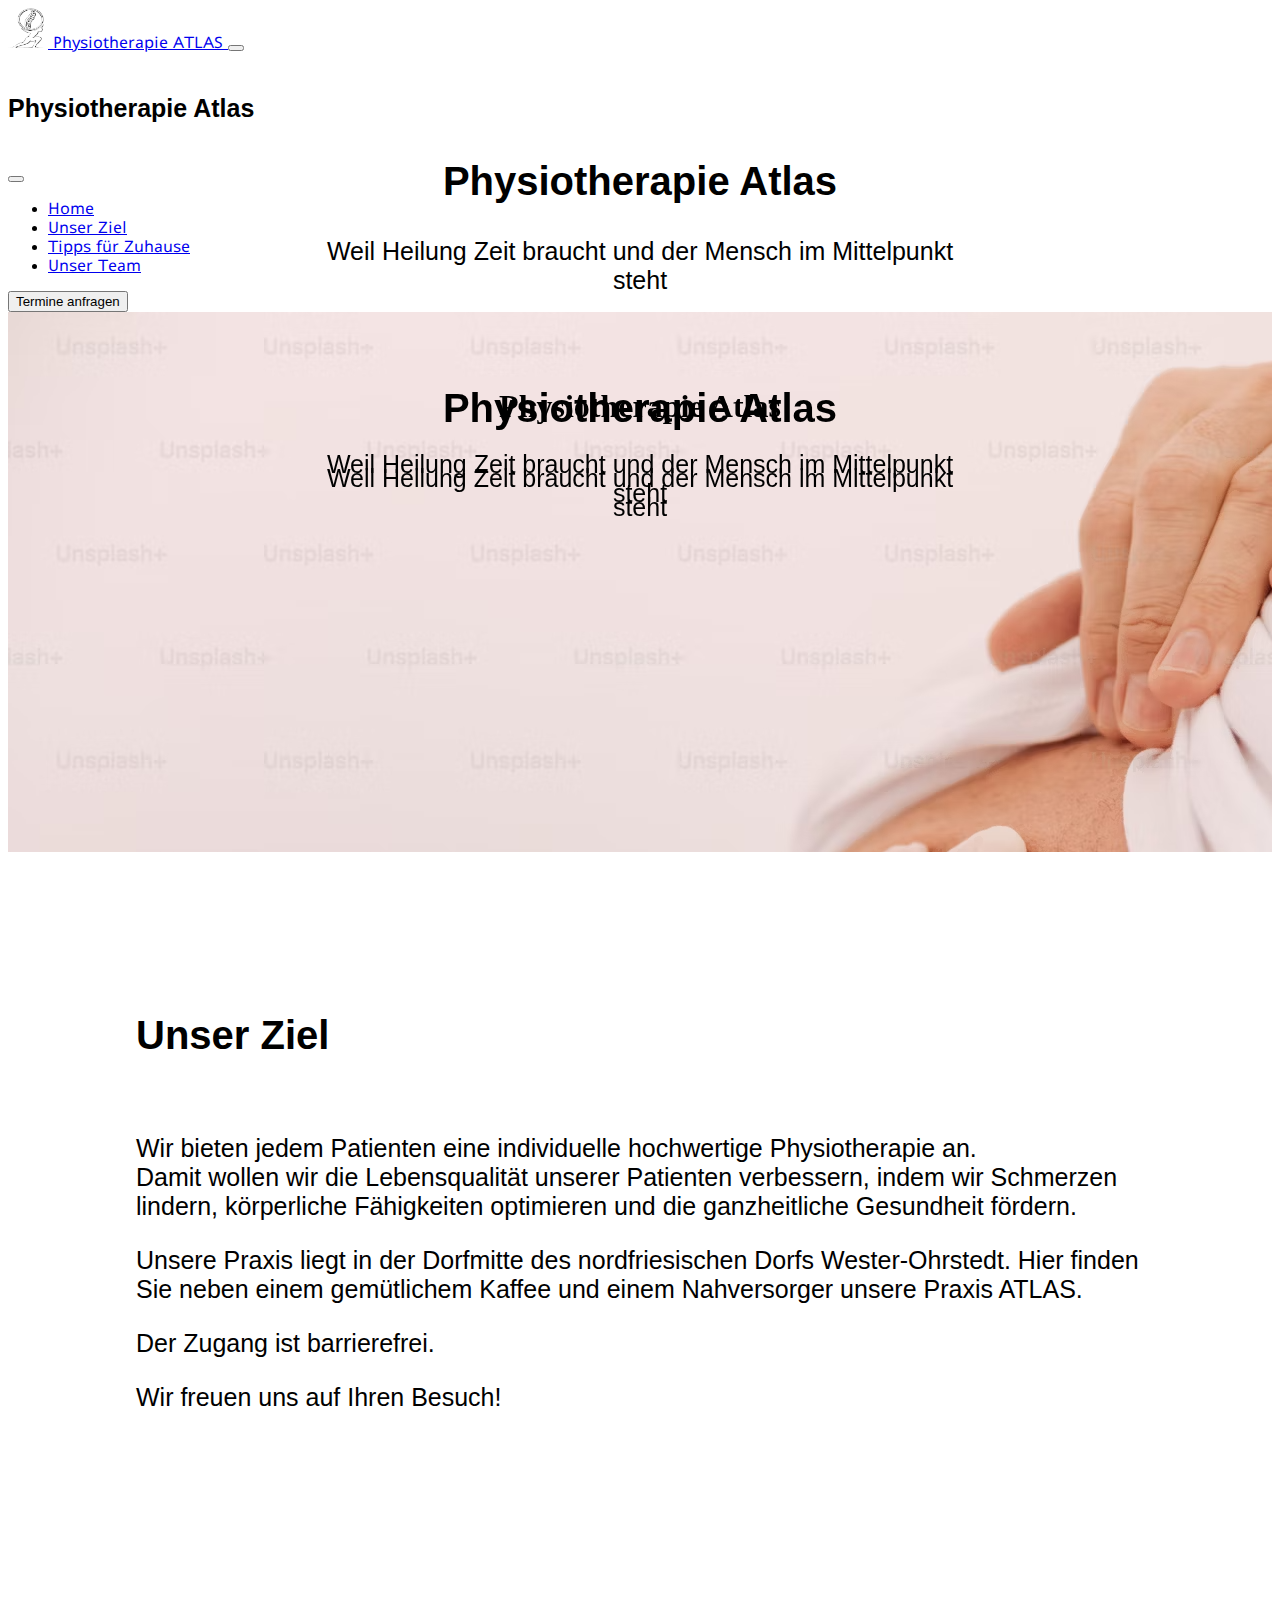
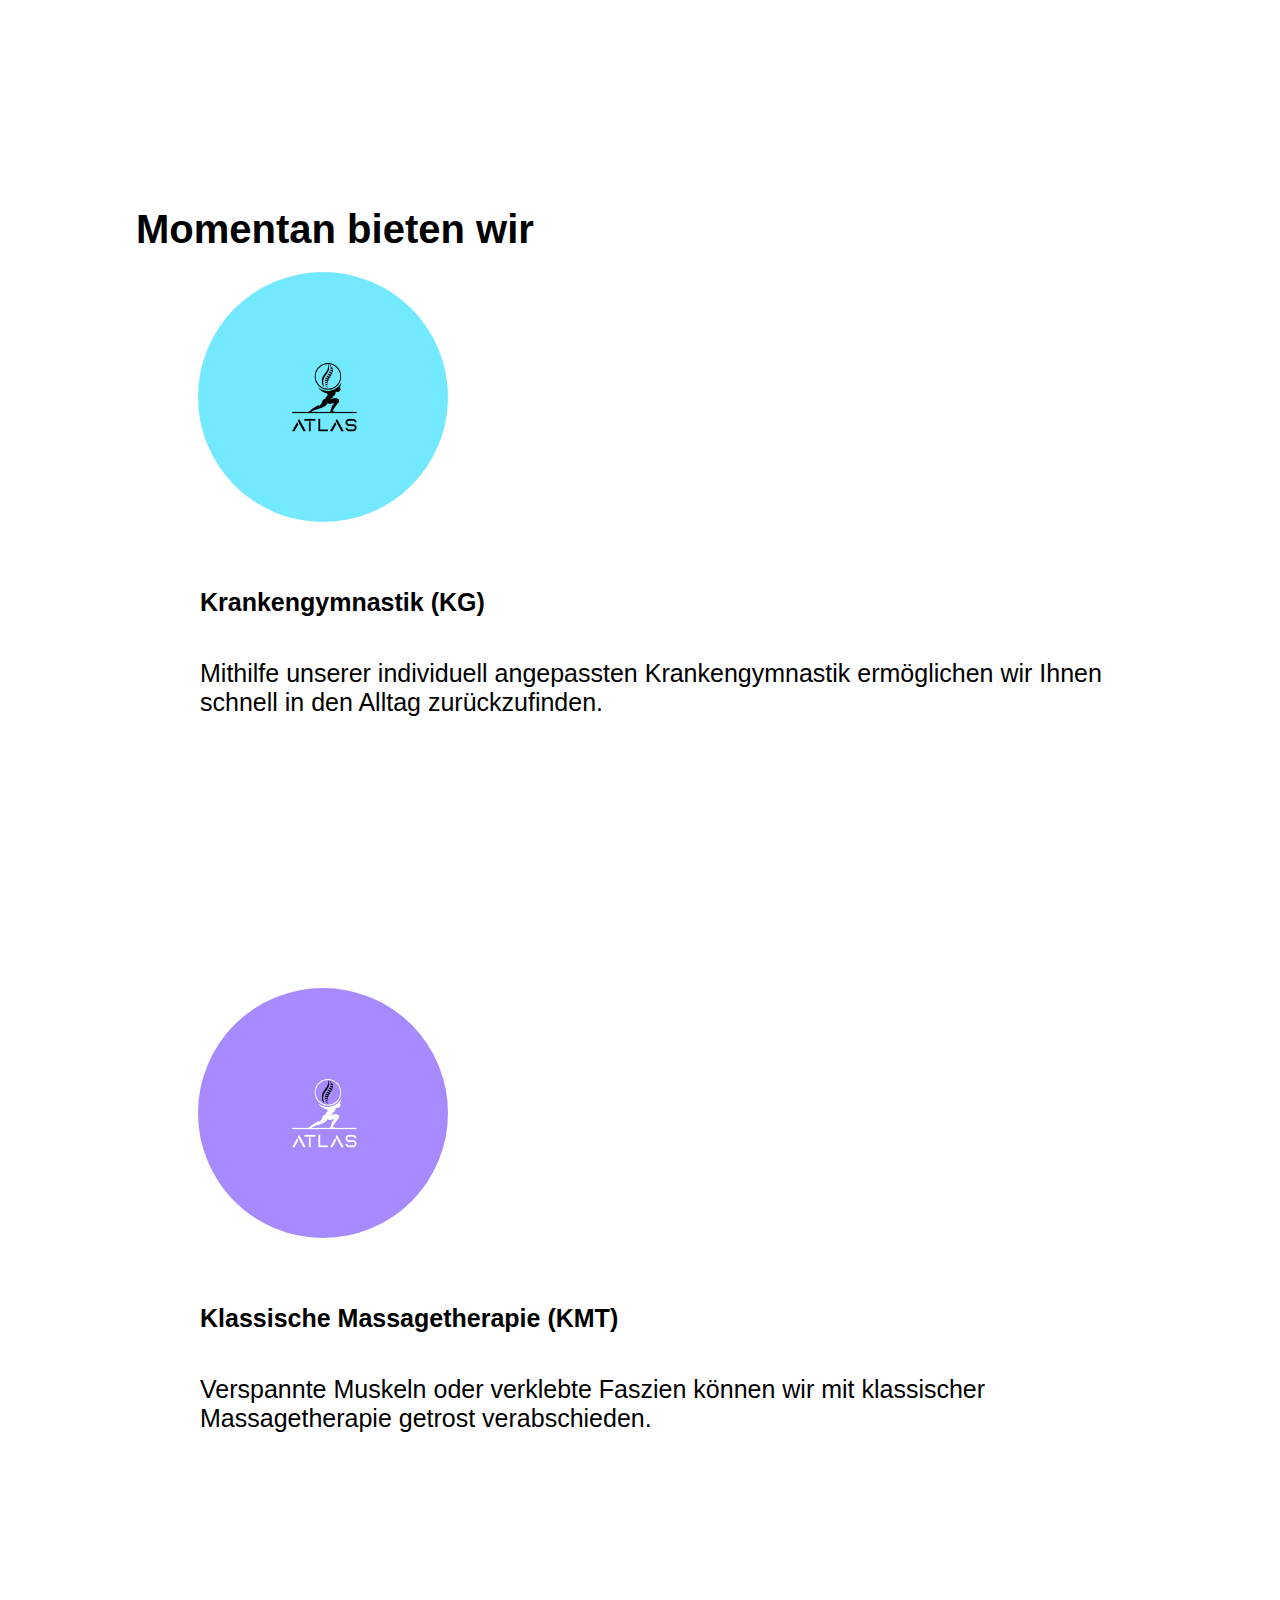
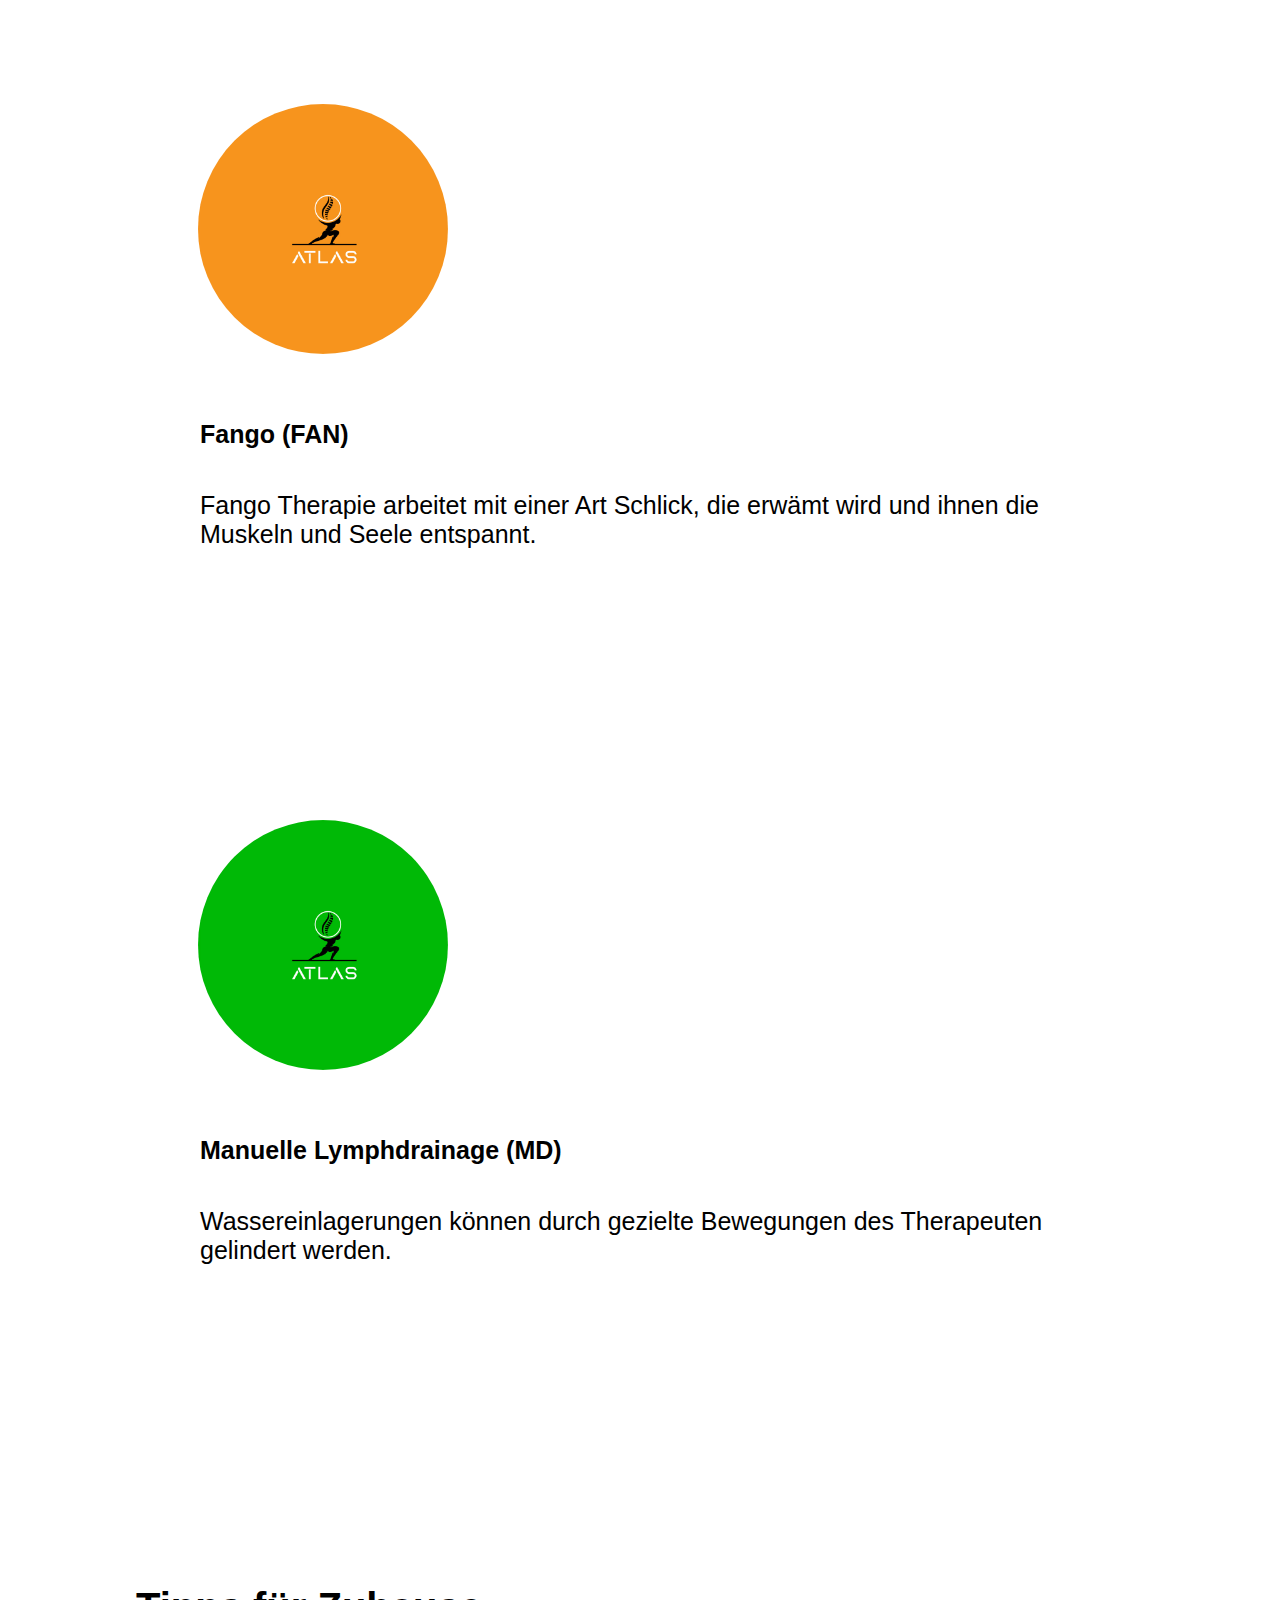
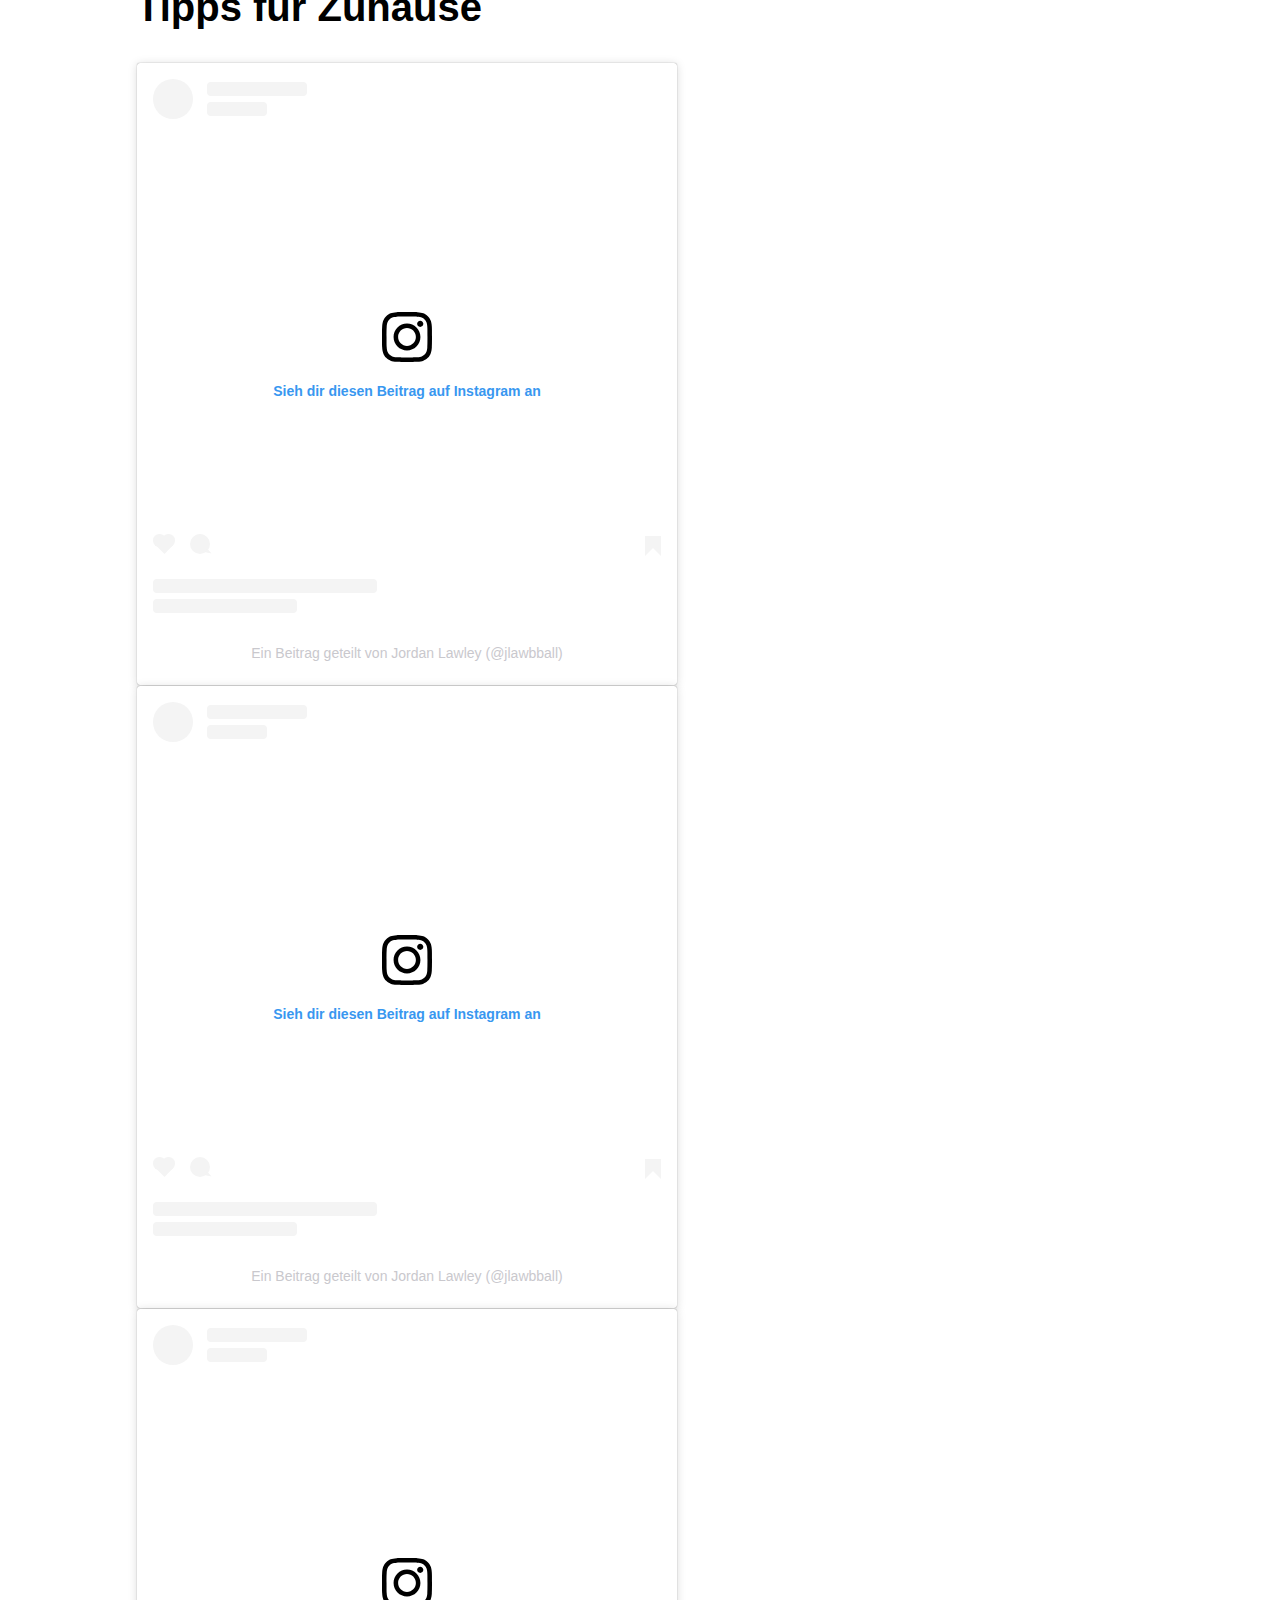
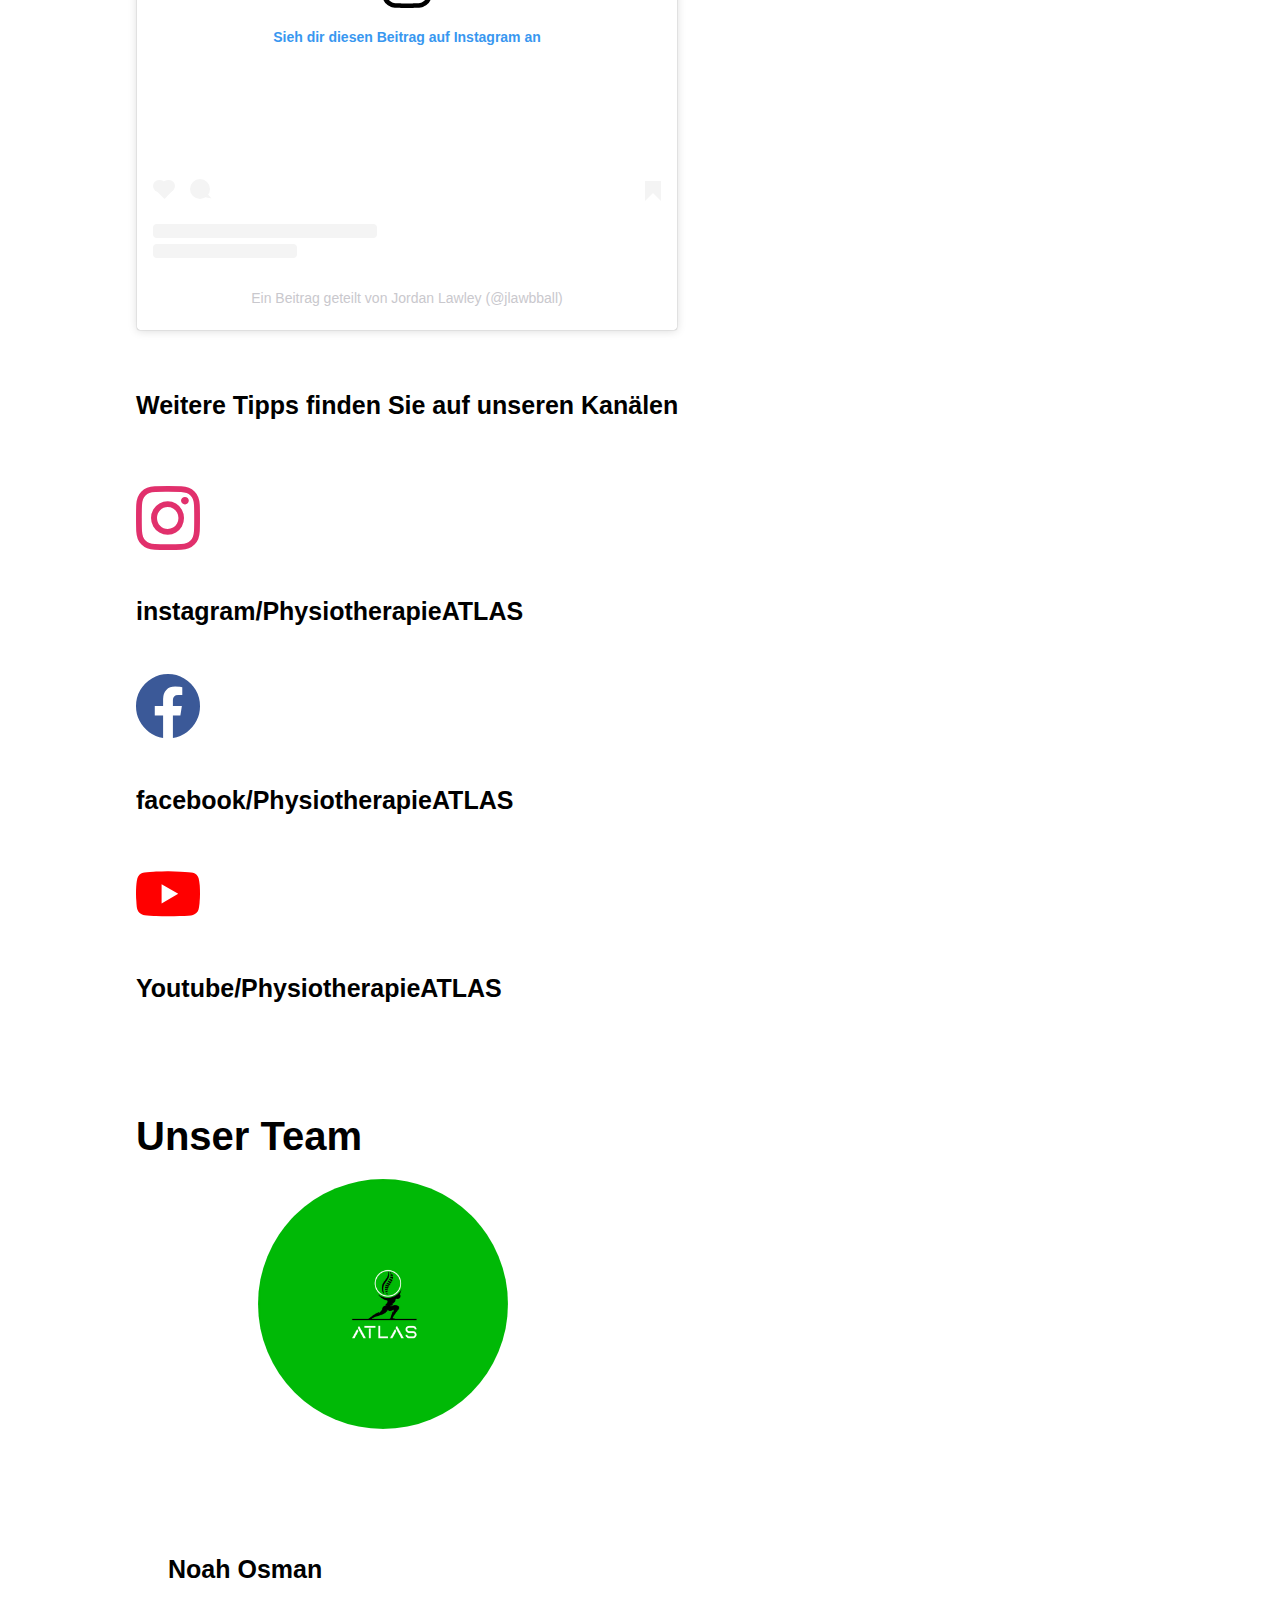
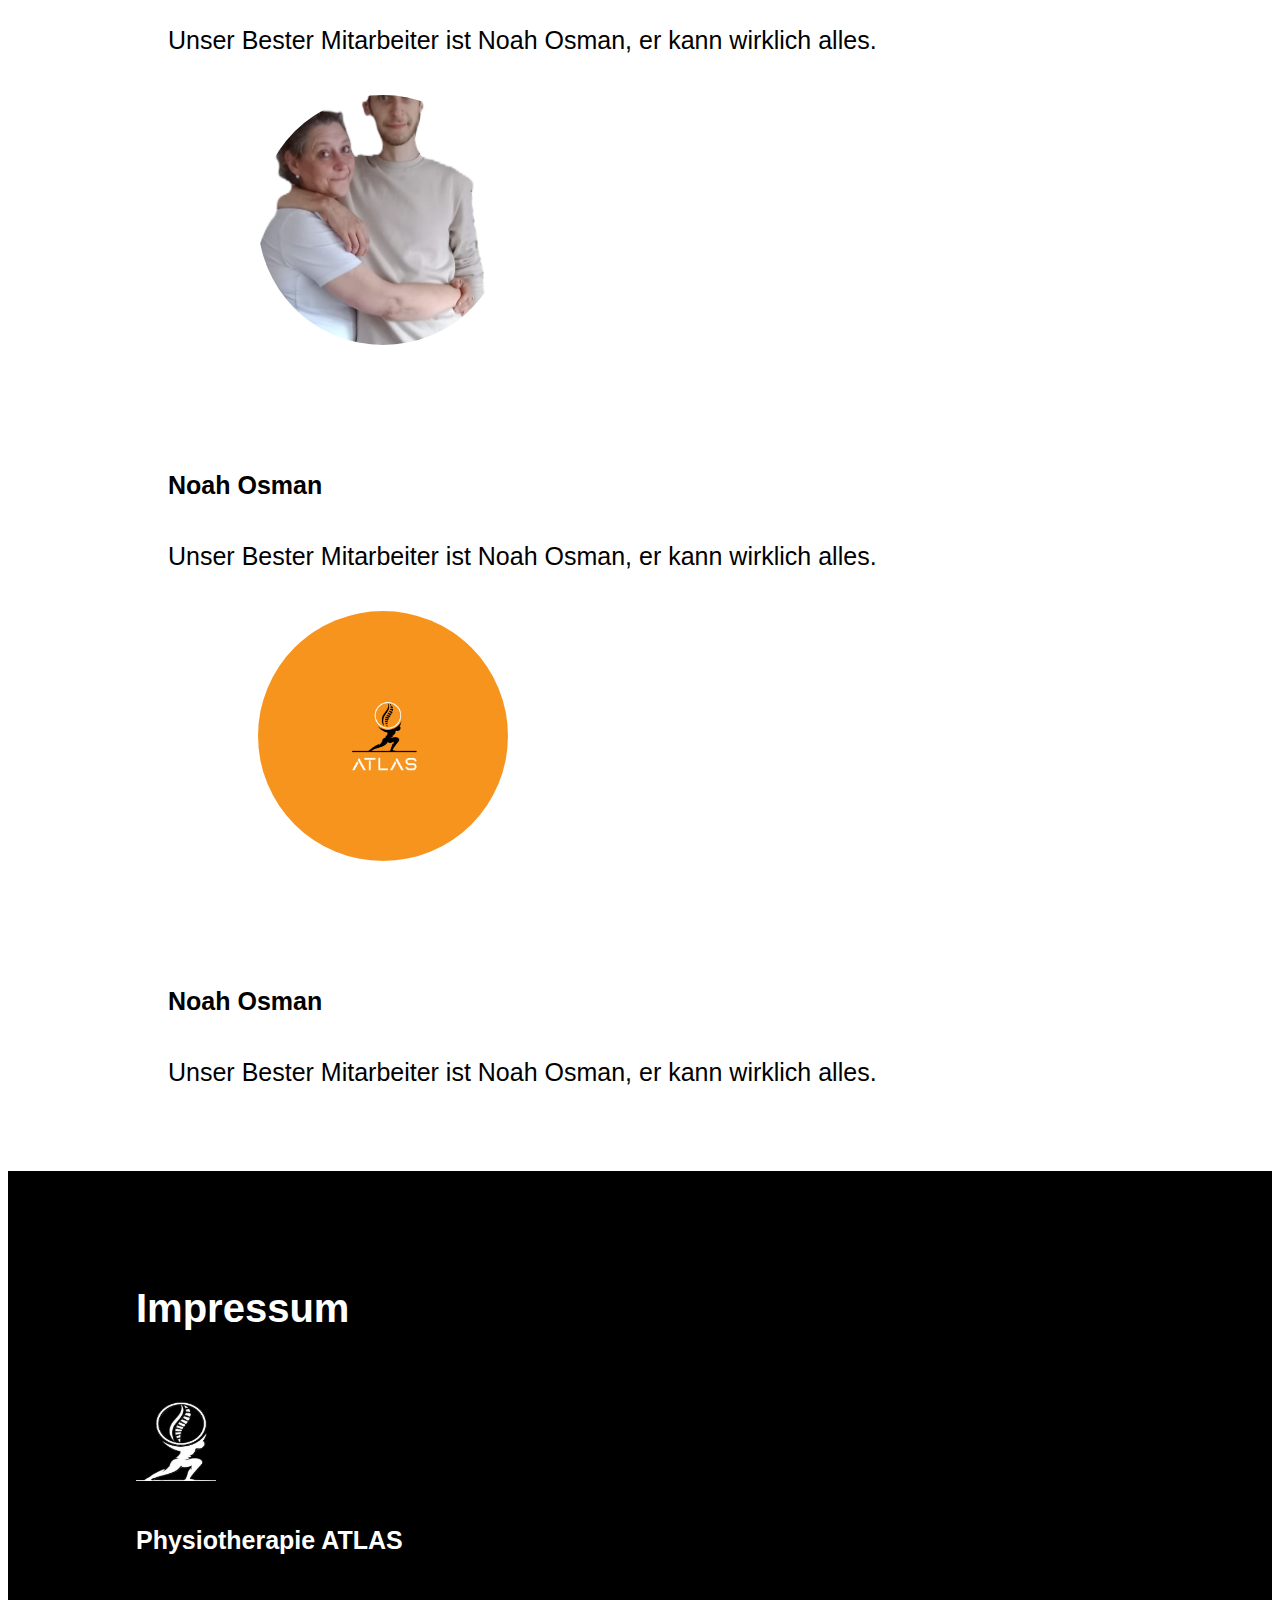
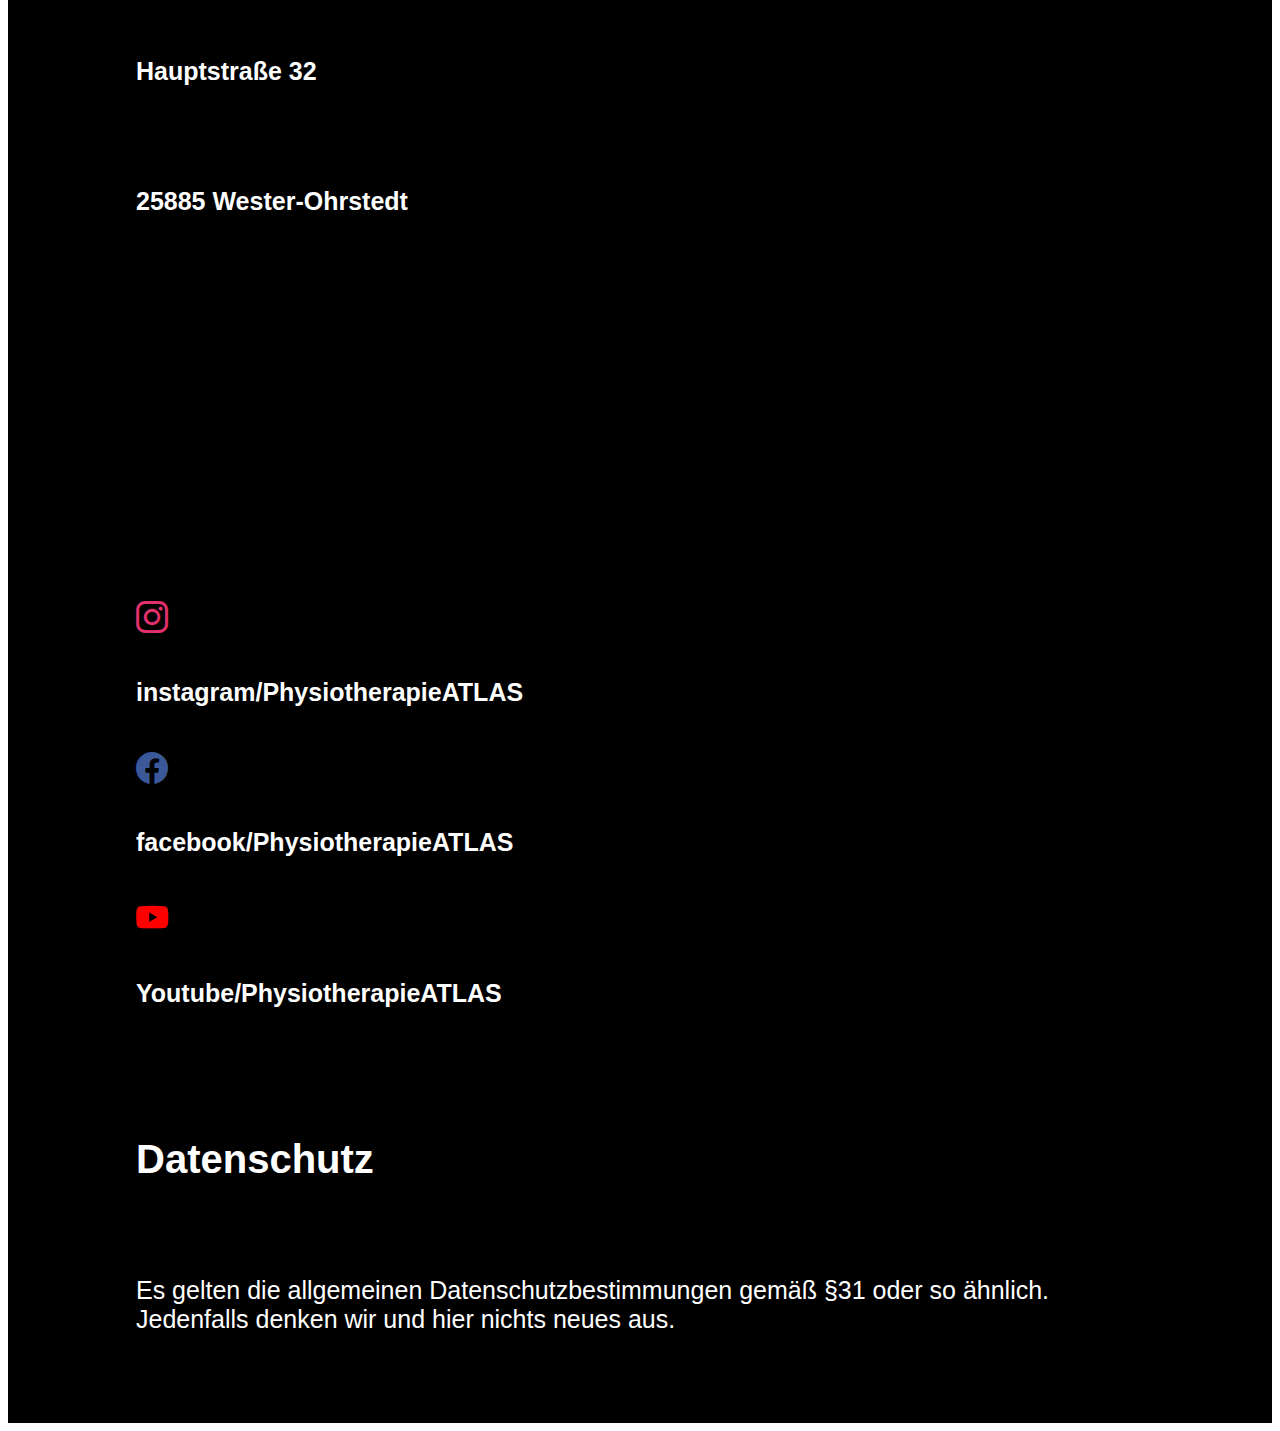
<file: index.html>
<!doctype html>
<html lang="en">
  <head>
    <!-- Required meta tags -->
    <meta charset="utf-8">
    <meta http-equiv="X-UA-Compatible" content="IE=Edge"/>
    <meta name="viewport" content="width=device-width, initial-scale=1">
   
    <!-- Bootstrap CSS -->
    <link href="https://cdn.jsdelivr.net/npm/bootstrap@5.3.0/dist/css/bootstrap.min.css" rel="stylesheet" integrity="sha384-9ndCyUaIbzAi2FUVXJi0CjmCapSmO7SnpJef0486qhLnuZ2cdeRhO02iuK6FUUVM" crossorigin="anonymous">
    <link rel="stylesheet" href="https://cdn.jsdelivr.net/npm/bootstrap-icons@1.11.3/font/bootstrap-icons.min.css">
    <link href='https://fonts.googleapis.com/css?family=Lunasima' rel='stylesheet'>
    <link rel="stylesheet" href="style.css">
    <link rel="icon" type="images/simplelogo" href="images/logostart.jpg" />
    <title>Physiotherapie ATLAS</title>
  </head>
  <body class="overflow-auto">

  <script src="https://cdn.jsdelivr.net/npm/bootstrap@5.3.0/dist/js/bootstrap.bundle.min.js" integrity="sha384-geWF76RCwLtnZ8qwWowPQNguL3RmwHVBC9FhGdlKrxdiJJigb/j/68SIy3Te4Bkz" crossorigin="anonymous"></script>
 
 
  <!-- Navbar-->
    <nav class="navbar navbar-expand-lg navbar-dark bg-dark fixed-top">
      <div class="container">
        
        <!--Logo-->
        <a class="navbar-brand fs-4" href="#"><img src="images/logotransp.png" alt="Logo" width="40" height="40" class="d-inline-block align-text-bottom">
              Physiotherapie ATLAS
            </a>
     
        
       
        
        <!--Toggle Btn-->
        <button class="navbar-toggler shadow-none border-0" type="button" data-bs-toggle="offcanvas" data-bs-target="#offcanvasNavbar" aria-controls="offcanvasNavbar" aria-label="Toggle navigation">
          <span class="navbar-toggler-icon"></span>
        </button>

        <!--SideBar-->
        <div class="sidebar offcanvas offcanvas-start" tabindex="-1" id="offcanvasNavbar" aria-labelledby="offcanvasNavbarLabel">
          <!--Sidebar Header-->
          <div class="offcanvas-header text-white border-bottom">
            <h5 class="offcanvas-title" id="offcanvasNavbarLabel">Physiotherapie Atlas</h5>
            <button type="button" class="btn-close btn-close-white shadow-none" data-bs-dismiss="offcanvas" aria-label="Close"></button>
          </div>
          <!--Sidebar Body-->
          <div class="offcanvas-body d-flex flex-column flex-lg-row p-4 p-lg-0">
            <ul class="navbar-nav justify-content-center align-items-center fs-5 flex-grow-1 pe-3">
              <li class="nav-item">
                <a class="nav-link active" aria-current="page" href="#">Home</a>
              </li>
              <li class="nav-item mx-2">
                <a class="nav-link" href="#ziel">Unser Ziel</a>
              </li>
              <li class="nav-item mx-2">
                <a class="nav-link" href="#tips">Tipps für Zuhause</a>
              </li>
              <li class="nav-item mx-2">
                <a class="nav-link" href="#team">Unser Team</a>
              </li>
              </ul>
              <!--Termin buchen-->
              <div class="d-flex flex-column flex-lg-row justify-content-center align-items-center gap-3">
                <a href="termin.html" class="px-3 py-1"><button type="button" class="btn btn-outline-info">Termine anfragen</button></a>
              </div>
              
            
          </div>
        </div>
      </div>
    </nav>
   

<!-- Caroussel -->
<section id="#" class="d-flex flex-column justify-content-center align-items-center fs-1">
  <div id="carouselExampleDark" class="carousel carousel-dark slide">
    <div class="carousel-inner">
      <div class="carousel-item active">
        <img src="images/physio1.png" class="d-block w-100" alt="titel1">
        <div class="carousel-caption d-none d-md-block">
          
          <h2>Physiotherapie Atlas</h2>
          <p>Weil Heilung Zeit braucht und der Mensch im Mittelpunkt steht</p>
          <iframe src="https://www.google.com/maps/embed?pb=!1m18!1m12!1m3!1d2314.5401876645883!2d9.160050277244407!3d54.54160237266004!2m3!1f0!2f0!3f0!3m2!1i1024!2i768!4f13.1!3m3!1m2!1s0x47b37c3dc19b8c3b%3A0xc3fd1063952b8f3a!2sHauptstra%C3%9Fe%2032%2C%2025885%20Wester-Ohrstedt!5e0!3m2!1sde!2sde!4v1728334939405!5m2!1sde!2sde" width="600" height="450" style="border:0;" allowfullscreen="" loading="lazy" referrerpolicy="no-referrer-when-downgrade"></iframe>
          
        </div>
      </div>
      <div class="carousel-item">
        <img src="images/physio2.png" class="d-block w-100" alt="titel2">
        <div class="carousel-caption d-none d-md-block">
          <h2>Physiotherapie Atlas</h2>
          <p>Weil Heilung Zeit braucht und der Mensch im Mittelpunkt steht</p>
        </div>
      </div>
      <div class="carousel-item">
        <img src="images/physio3.png" class="d-block w-100" alt="titel3">
        <div class="carousel-caption d-none d-md-block">
          <h1>Physiotherapie Atlas</h1>
          <p>Weil Heilung Zeit braucht und der Mensch im Mittelpunkt steht</p>
        </div>
      </div>
    </div>
    <button class="carousel-control-prev" type="button" data-bs-target="#carouselExampleDark" data-bs-slide="prev">
      <span class="carousel-control-prev-icon" aria-hidden="true"></span>
      <span class="visually-hidden">Previous</span>
    </button>
    <button class="carousel-control-next" type="button" data-bs-target="#carouselExampleDark" data-bs-slide="next">
      <span class="carousel-control-next-icon" aria-hidden="true"></span>
      <span class="visually-hidden">Next</span>
    </button>
  </div>
 
</section>


<main>

<!--UNser Ziel-->
<section id="ziel" class=" d-flex flex-column justify-content-center align-items-center fs-1">

  <div class="container-fluid">
    <h2>Unser Ziel</h2>
    <br>
    <div class="row">
      <div class="col-md-7">

    
<p>
  Wir bieten jedem Patienten eine individuelle hochwertige Physiotherapie an. <br>
  Damit wollen wir die Lebensqualität unserer Patienten verbessern, indem wir Schmerzen lindern, körperliche Fähigkeiten optimieren und die ganzheitliche Gesundheit fördern.
</p>
<p>
Unsere Praxis liegt in der Dorfmitte des nordfriesischen Dorfs Wester-Ohrstedt. Hier finden Sie neben einem gemütlichem Kaffee und einem Nahversorger unsere Praxis ATLAS. 
</p>
<p>Der Zugang ist barrierefrei. </p>
<p> Wir freuen uns auf Ihren Besuch!</p>

</div>
<div class="col-md-5 d-flex flex-column">

  <iframe width="560" height="315" src="https://www.youtube.com/embed/WmsNDyzfYkw?si=8ypwpMUWelWGoywE" title="YouTube video player" frameborder="0" allow="accelerometer; autoplay; clipboard-write; encrypted-media; gyroscope; picture-in-picture; web-share" referrerpolicy="strict-origin-when-cross-origin" allowfullscreen></iframe>
</div>
</div>

<br><h2>Momentan bieten wir</h2>

<div class="container-fluid py-5;">

  <div class="row row-cols-1 row-cols-md-4 g-4 py-5">
    <div class="col">
    <div class="card h-90"> <!-- h-100 hinzugefügt -->
      <img src="images/lightblue.jpeg" class="card-img-top">
      <div class="card-body">
        <h5 class="card-title">Krankengymnastik (KG)</h5>
        <p class="card-text">Mithilfe unserer individuell angepassten Krankengymnastik ermöglichen wir Ihnen schnell in den Alltag zurückzufinden.</p>
      </div>
    </div>
  </div>
  <div class="col">
    <div class="card h-90"> <!-- h-80 hinzugefügt -->
      <img src="images/violettwhite.jpeg" class="card-img-top">
      <div class="card-body">
        <h5 class="card-title">Klassische Massagetherapie (KMT)</h5>
        <p class="card-text">Verspannte Muskeln oder verklebte Faszien können wir mit klassischer Massagetherapie getrost verabschieden.</p>
      </div>
    </div>
  </div>
  <div class="col">
    <div class="card h-90"> <!-- h-100 hinzugefügt -->
      <img src="images/orange.jpeg" class="card-img-top">
      <div class="card-body">
        <h5 class="card-title">Fango (FAN)</h5>
        <p class="card-text">Fango Therapie arbeitet mit einer Art Schlick, die erwämt wird und ihnen die Muskeln und Seele entspannt.</p>
      </div>
    </div>
  </div>
  <div class="col">
    <div class="card h-90"> <!-- h-100 hinzugefügt -->
      <img src="images/darkgreen.jpeg" class="card-img-top">
      <div class="card-body">
        <h5 class="card-title">Manuelle Lymphdrainage (MD)</h5>
        <p class="card-text">Wassereinlagerungen können durch gezielte Bewegungen des Therapeuten gelindert werden.</p>
      </div>
    </div>
  </div>
  </div>
</div>
<br> 
<div class="border-bottom border-info" style="font-size: 4rem;"></div>

<br>
</section>


<!-- Tipps für Zuhause -->
<section id="tips">
  <h2>Tipps für Zuhause</h2>
  <div class="row">
    <div class="col-md-4">
<blockquote class="instagram-media" data-instgrm-permalink="https://www.instagram.com/p/DAeKeT7S7iJ/?utm_source=ig_embed&amp;utm_campaign=loading" data-instgrm-version="14" style=" background:#FFF; border:0; border-radius:3px; box-shadow:0 0 1px 0 rgba(0,0,0,0.5),0 1px 10px 0 rgba(0,0,0,0.15); margin: 1px; max-width:540px; min-width:326px; padding:0; width:99.375%; width:-webkit-calc(100% - 2px); width:calc(100% - 2px);"><div style="padding:16px;"> <a href="https://www.instagram.com/p/DAeKeT7S7iJ/?utm_source=ig_embed&amp;utm_campaign=loading" style=" background:#FFFFFF; line-height:0; padding:0 0; text-align:center; text-decoration:none; width:100%;" target="_blank"> <div style=" display: flex; flex-direction: row; align-items: center;"> <div style="background-color: #F4F4F4; border-radius: 50%; flex-grow: 0; height: 40px; margin-right: 14px; width: 40px;"></div> <div style="display: flex; flex-direction: column; flex-grow: 1; justify-content: center;"> <div style=" background-color: #F4F4F4; border-radius: 4px; flex-grow: 0; height: 14px; margin-bottom: 6px; width: 100px;"></div> <div style=" background-color: #F4F4F4; border-radius: 4px; flex-grow: 0; height: 14px; width: 60px;"></div></div></div><div style="padding: 19% 0;"></div> <div style="display:block; height:50px; margin:0 auto 12px; width:50px;"><svg width="50px" height="50px" viewBox="0 0 60 60" version="1.1" xmlns="https://www.w3.org/2000/svg" xmlns:xlink="https://www.w3.org/1999/xlink"><g stroke="none" stroke-width="1" fill="none" fill-rule="evenodd"><g transform="translate(-511.000000, -20.000000)" fill="#000000"><g><path d="M556.869,30.41 C554.814,30.41 553.148,32.076 553.148,34.131 C553.148,36.186 554.814,37.852 556.869,37.852 C558.924,37.852 560.59,36.186 560.59,34.131 C560.59,32.076 558.924,30.41 556.869,30.41 M541,60.657 C535.114,60.657 530.342,55.887 530.342,50 C530.342,44.114 535.114,39.342 541,39.342 C546.887,39.342 551.658,44.114 551.658,50 C551.658,55.887 546.887,60.657 541,60.657 M541,33.886 C532.1,33.886 524.886,41.1 524.886,50 C524.886,58.899 532.1,66.113 541,66.113 C549.9,66.113 557.115,58.899 557.115,50 C557.115,41.1 549.9,33.886 541,33.886 M565.378,62.101 C565.244,65.022 564.756,66.606 564.346,67.663 C563.803,69.06 563.154,70.057 562.106,71.106 C561.058,72.155 560.06,72.803 558.662,73.347 C557.607,73.757 556.021,74.244 553.102,74.378 C549.944,74.521 548.997,74.552 541,74.552 C533.003,74.552 532.056,74.521 528.898,74.378 C525.979,74.244 524.393,73.757 523.338,73.347 C521.94,72.803 520.942,72.155 519.894,71.106 C518.846,70.057 518.197,69.06 517.654,67.663 C517.244,66.606 516.755,65.022 516.623,62.101 C516.479,58.943 516.448,57.996 516.448,50 C516.448,42.003 516.479,41.056 516.623,37.899 C516.755,34.978 517.244,33.391 517.654,32.338 C518.197,30.938 518.846,29.942 519.894,28.894 C520.942,27.846 521.94,27.196 523.338,26.654 C524.393,26.244 525.979,25.756 528.898,25.623 C532.057,25.479 533.004,25.448 541,25.448 C548.997,25.448 549.943,25.479 553.102,25.623 C556.021,25.756 557.607,26.244 558.662,26.654 C560.06,27.196 561.058,27.846 562.106,28.894 C563.154,29.942 563.803,30.938 564.346,32.338 C564.756,33.391 565.244,34.978 565.378,37.899 C565.522,41.056 565.552,42.003 565.552,50 C565.552,57.996 565.522,58.943 565.378,62.101 M570.82,37.631 C570.674,34.438 570.167,32.258 569.425,30.349 C568.659,28.377 567.633,26.702 565.965,25.035 C564.297,23.368 562.623,22.342 560.652,21.575 C558.743,20.834 556.562,20.326 553.369,20.18 C550.169,20.033 549.148,20 541,20 C532.853,20 531.831,20.033 528.631,20.18 C525.438,20.326 523.257,20.834 521.349,21.575 C519.376,22.342 517.703,23.368 516.035,25.035 C514.368,26.702 513.342,28.377 512.574,30.349 C511.834,32.258 511.326,34.438 511.181,37.631 C511.035,40.831 511,41.851 511,50 C511,58.147 511.035,59.17 511.181,62.369 C511.326,65.562 511.834,67.743 512.574,69.651 C513.342,71.625 514.368,73.296 516.035,74.965 C517.703,76.634 519.376,77.658 521.349,78.425 C523.257,79.167 525.438,79.673 528.631,79.82 C531.831,79.965 532.853,80.001 541,80.001 C549.148,80.001 550.169,79.965 553.369,79.82 C556.562,79.673 558.743,79.167 560.652,78.425 C562.623,77.658 564.297,76.634 565.965,74.965 C567.633,73.296 568.659,71.625 569.425,69.651 C570.167,67.743 570.674,65.562 570.82,62.369 C570.966,59.17 571,58.147 571,50 C571,41.851 570.966,40.831 570.82,37.631"></path></g></g></g></svg></div><div style="padding-top: 8px;"> <div style=" color:#3897f0; font-family:Arial,sans-serif; font-size:14px; font-style:normal; font-weight:550; line-height:18px;">Sieh dir diesen Beitrag auf Instagram an</div></div><div style="padding: 12.5% 0;"></div> <div style="display: flex; flex-direction: row; margin-bottom: 14px; align-items: center;"><div> <div style="background-color: #F4F4F4; border-radius: 50%; height: 12.5px; width: 12.5px; transform: translateX(0px) translateY(7px);"></div> <div style="background-color: #F4F4F4; height: 12.5px; transform: rotate(-45deg) translateX(3px) translateY(1px); width: 12.5px; flex-grow: 0; margin-right: 14px; margin-left: 2px;"></div> <div style="background-color: #F4F4F4; border-radius: 50%; height: 12.5px; width: 12.5px; transform: translateX(9px) translateY(-18px);"></div></div><div style="margin-left: 8px;"> <div style=" background-color: #F4F4F4; border-radius: 50%; flex-grow: 0; height: 20px; width: 20px;"></div> <div style=" width: 0; height: 0; border-top: 2px solid transparent; border-left: 6px solid #f4f4f4; border-bottom: 2px solid transparent; transform: translateX(16px) translateY(-4px) rotate(30deg)"></div></div><div style="margin-left: auto;"> <div style=" width: 0px; border-top: 8px solid #F4F4F4; border-right: 8px solid transparent; transform: translateY(16px);"></div> <div style=" background-color: #F4F4F4; flex-grow: 0; height: 12px; width: 16px; transform: translateY(-4px);"></div> <div style=" width: 0; height: 0; border-top: 8px solid #F4F4F4; border-left: 8px solid transparent; transform: translateY(-4px) translateX(8px);"></div></div></div> <div style="display: flex; flex-direction: column; flex-grow: 1; justify-content: center; margin-bottom: 24px;"> <div style=" background-color: #F4F4F4; border-radius: 4px; flex-grow: 0; height: 14px; margin-bottom: 6px; width: 224px;"></div> <div style=" background-color: #F4F4F4; border-radius: 4px; flex-grow: 0; height: 14px; width: 144px;"></div></div></a><p style=" color:#c9c8cd; font-family:Arial,sans-serif; font-size:14px; line-height:17px; margin-bottom:0; margin-top:8px; overflow:hidden; padding:8px 0 7px; text-align:center; text-overflow:ellipsis; white-space:nowrap;"><a href="https://www.instagram.com/p/DAeKeT7S7iJ/?utm_source=ig_embed&amp;utm_campaign=loading" style=" color:#c9c8cd; font-family:Arial,sans-serif; font-size:14px; font-style:normal; font-weight:normal; line-height:17px; text-decoration:none;" target="_blank">Ein Beitrag geteilt von Jordan Lawley (@jlawbball)</a></p></div></blockquote>
<script async src="//www.instagram.com/embed.js"></script>
</div>
<div class="col-md-4">
<blockquote class="instagram-media" data-instgrm-captioned data-instgrm-permalink="https://www.instagram.com/reel/DAxYMjnxUGN/?utm_source=ig_embed&amp;utm_campaign=loading" data-instgrm-version="14" style=" background:#FFF; border:0; border-radius:3px; box-shadow:0 0 1px 0 rgba(0,0,0,0.5),0 1px 10px 0 rgba(0,0,0,0.15); margin: 1px; max-width:540px; min-width:326px; padding:0; width:99.375%; width:-webkit-calc(100% - 2px); width:calc(100% - 2px);"><div style="padding:16px;"> <a href="https://www.instagram.com/reel/DAxYMjnxUGN/?utm_source=ig_embed&amp;utm_campaign=loading" style=" background:#FFFFFF; line-height:0; padding:0 0; text-align:center; text-decoration:none; width:100%;" target="_blank"> <div style=" display: flex; flex-direction: row; align-items: center;"> <div style="background-color: #F4F4F4; border-radius: 50%; flex-grow: 0; height: 40px; margin-right: 14px; width: 40px;"></div> <div style="display: flex; flex-direction: column; flex-grow: 1; justify-content: center;"> <div style=" background-color: #F4F4F4; border-radius: 4px; flex-grow: 0; height: 14px; margin-bottom: 6px; width: 100px;"></div> <div style=" background-color: #F4F4F4; border-radius: 4px; flex-grow: 0; height: 14px; width: 60px;"></div></div></div><div style="padding: 19% 0;"></div> <div style="display:block; height:50px; margin:0 auto 12px; width:50px;"><svg width="50px" height="50px" viewBox="0 0 60 60" version="1.1" xmlns="https://www.w3.org/2000/svg" xmlns:xlink="https://www.w3.org/1999/xlink"><g stroke="none" stroke-width="1" fill="none" fill-rule="evenodd"><g transform="translate(-511.000000, -20.000000)" fill="#000000"><g><path d="M556.869,30.41 C554.814,30.41 553.148,32.076 553.148,34.131 C553.148,36.186 554.814,37.852 556.869,37.852 C558.924,37.852 560.59,36.186 560.59,34.131 C560.59,32.076 558.924,30.41 556.869,30.41 M541,60.657 C535.114,60.657 530.342,55.887 530.342,50 C530.342,44.114 535.114,39.342 541,39.342 C546.887,39.342 551.658,44.114 551.658,50 C551.658,55.887 546.887,60.657 541,60.657 M541,33.886 C532.1,33.886 524.886,41.1 524.886,50 C524.886,58.899 532.1,66.113 541,66.113 C549.9,66.113 557.115,58.899 557.115,50 C557.115,41.1 549.9,33.886 541,33.886 M565.378,62.101 C565.244,65.022 564.756,66.606 564.346,67.663 C563.803,69.06 563.154,70.057 562.106,71.106 C561.058,72.155 560.06,72.803 558.662,73.347 C557.607,73.757 556.021,74.244 553.102,74.378 C549.944,74.521 548.997,74.552 541,74.552 C533.003,74.552 532.056,74.521 528.898,74.378 C525.979,74.244 524.393,73.757 523.338,73.347 C521.94,72.803 520.942,72.155 519.894,71.106 C518.846,70.057 518.197,69.06 517.654,67.663 C517.244,66.606 516.755,65.022 516.623,62.101 C516.479,58.943 516.448,57.996 516.448,50 C516.448,42.003 516.479,41.056 516.623,37.899 C516.755,34.978 517.244,33.391 517.654,32.338 C518.197,30.938 518.846,29.942 519.894,28.894 C520.942,27.846 521.94,27.196 523.338,26.654 C524.393,26.244 525.979,25.756 528.898,25.623 C532.057,25.479 533.004,25.448 541,25.448 C548.997,25.448 549.943,25.479 553.102,25.623 C556.021,25.756 557.607,26.244 558.662,26.654 C560.06,27.196 561.058,27.846 562.106,28.894 C563.154,29.942 563.803,30.938 564.346,32.338 C564.756,33.391 565.244,34.978 565.378,37.899 C565.522,41.056 565.552,42.003 565.552,50 C565.552,57.996 565.522,58.943 565.378,62.101 M570.82,37.631 C570.674,34.438 570.167,32.258 569.425,30.349 C568.659,28.377 567.633,26.702 565.965,25.035 C564.297,23.368 562.623,22.342 560.652,21.575 C558.743,20.834 556.562,20.326 553.369,20.18 C550.169,20.033 549.148,20 541,20 C532.853,20 531.831,20.033 528.631,20.18 C525.438,20.326 523.257,20.834 521.349,21.575 C519.376,22.342 517.703,23.368 516.035,25.035 C514.368,26.702 513.342,28.377 512.574,30.349 C511.834,32.258 511.326,34.438 511.181,37.631 C511.035,40.831 511,41.851 511,50 C511,58.147 511.035,59.17 511.181,62.369 C511.326,65.562 511.834,67.743 512.574,69.651 C513.342,71.625 514.368,73.296 516.035,74.965 C517.703,76.634 519.376,77.658 521.349,78.425 C523.257,79.167 525.438,79.673 528.631,79.82 C531.831,79.965 532.853,80.001 541,80.001 C549.148,80.001 550.169,79.965 553.369,79.82 C556.562,79.673 558.743,79.167 560.652,78.425 C562.623,77.658 564.297,76.634 565.965,74.965 C567.633,73.296 568.659,71.625 569.425,69.651 C570.167,67.743 570.674,65.562 570.82,62.369 C570.966,59.17 571,58.147 571,50 C571,41.851 570.966,40.831 570.82,37.631"></path></g></g></g></svg></div><div style="padding-top: 8px;"> <div style=" color:#3897f0; font-family:Arial,sans-serif; font-size:14px; font-style:normal; font-weight:550; line-height:18px;">Sieh dir diesen Beitrag auf Instagram an</div></div><div style="padding: 12.5% 0;"></div> <div style="display: flex; flex-direction: row; margin-bottom: 14px; align-items: center;"><div> <div style="background-color: #F4F4F4; border-radius: 50%; height: 12.5px; width: 12.5px; transform: translateX(0px) translateY(7px);"></div> <div style="background-color: #F4F4F4; height: 12.5px; transform: rotate(-45deg) translateX(3px) translateY(1px); width: 12.5px; flex-grow: 0; margin-right: 14px; margin-left: 2px;"></div> <div style="background-color: #F4F4F4; border-radius: 50%; height: 12.5px; width: 12.5px; transform: translateX(9px) translateY(-18px);"></div></div><div style="margin-left: 8px;"> <div style=" background-color: #F4F4F4; border-radius: 50%; flex-grow: 0; height: 20px; width: 20px;"></div> <div style=" width: 0; height: 0; border-top: 2px solid transparent; border-left: 6px solid #f4f4f4; border-bottom: 2px solid transparent; transform: translateX(16px) translateY(-4px) rotate(30deg)"></div></div><div style="margin-left: auto;"> <div style=" width: 0px; border-top: 8px solid #F4F4F4; border-right: 8px solid transparent; transform: translateY(16px);"></div> <div style=" background-color: #F4F4F4; flex-grow: 0; height: 12px; width: 16px; transform: translateY(-4px);"></div> <div style=" width: 0; height: 0; border-top: 8px solid #F4F4F4; border-left: 8px solid transparent; transform: translateY(-4px) translateX(8px);"></div></div></div> <div style="display: flex; flex-direction: column; flex-grow: 1; justify-content: center; margin-bottom: 24px;"> <div style=" background-color: #F4F4F4; border-radius: 4px; flex-grow: 0; height: 14px; margin-bottom: 6px; width: 224px;"></div> <div style=" background-color: #F4F4F4; border-radius: 4px; flex-grow: 0; height: 14px; width: 144px;"></div></div></a><p style=" color:#c9c8cd; font-family:Arial,sans-serif; font-size:14px; line-height:17px; margin-bottom:0; margin-top:8px; overflow:hidden; padding:8px 0 7px; text-align:center; text-overflow:ellipsis; white-space:nowrap;"><a href="https://www.instagram.com/reel/DAxYMjnxUGN/?utm_source=ig_embed&amp;utm_campaign=loading" style=" color:#c9c8cd; font-family:Arial,sans-serif; font-size:14px; font-style:normal; font-weight:normal; line-height:17px; text-decoration:none;" target="_blank">Ein Beitrag geteilt von Jordan Lawley (@jlawbball)</a></p></div></blockquote>
<script async src="//www.instagram.com/embed.js"></script>
</div>
<div class="col-md-4">
<blockquote class="instagram-media" data-instgrm-captioned data-instgrm-permalink="https://www.instagram.com/p/C9WPBfKJlKp/?utm_source=ig_embed&amp;utm_campaign=loading" data-instgrm-version="14" style=" background:#FFF; border:0; border-radius:3px; box-shadow:0 0 1px 0 rgba(0,0,0,0.5),0 1px 10px 0 rgba(0,0,0,0.15); margin: 1px; max-width:540px; min-width:326px; padding:0; width:99.375%; width:-webkit-calc(100% - 2px); width:calc(100% - 2px);"><div style="padding:16px;"> <a href="https://www.instagram.com/p/C9WPBfKJlKp/?utm_source=ig_embed&amp;utm_campaign=loading" style=" background:#FFFFFF; line-height:0; padding:0 0; text-align:center; text-decoration:none; width:100%;" target="_blank"> <div style=" display: flex; flex-direction: row; align-items: center;"> <div style="background-color: #F4F4F4; border-radius: 50%; flex-grow: 0; height: 40px; margin-right: 14px; width: 40px;"></div> <div style="display: flex; flex-direction: column; flex-grow: 1; justify-content: center;"> <div style=" background-color: #F4F4F4; border-radius: 4px; flex-grow: 0; height: 14px; margin-bottom: 6px; width: 100px;"></div> <div style=" background-color: #F4F4F4; border-radius: 4px; flex-grow: 0; height: 14px; width: 60px;"></div></div></div><div style="padding: 19% 0;"></div> <div style="display:block; height:50px; margin:0 auto 12px; width:50px;"><svg width="50px" height="50px" viewBox="0 0 60 60" version="1.1" xmlns="https://www.w3.org/2000/svg" xmlns:xlink="https://www.w3.org/1999/xlink"><g stroke="none" stroke-width="1" fill="none" fill-rule="evenodd"><g transform="translate(-511.000000, -20.000000)" fill="#000000"><g><path d="M556.869,30.41 C554.814,30.41 553.148,32.076 553.148,34.131 C553.148,36.186 554.814,37.852 556.869,37.852 C558.924,37.852 560.59,36.186 560.59,34.131 C560.59,32.076 558.924,30.41 556.869,30.41 M541,60.657 C535.114,60.657 530.342,55.887 530.342,50 C530.342,44.114 535.114,39.342 541,39.342 C546.887,39.342 551.658,44.114 551.658,50 C551.658,55.887 546.887,60.657 541,60.657 M541,33.886 C532.1,33.886 524.886,41.1 524.886,50 C524.886,58.899 532.1,66.113 541,66.113 C549.9,66.113 557.115,58.899 557.115,50 C557.115,41.1 549.9,33.886 541,33.886 M565.378,62.101 C565.244,65.022 564.756,66.606 564.346,67.663 C563.803,69.06 563.154,70.057 562.106,71.106 C561.058,72.155 560.06,72.803 558.662,73.347 C557.607,73.757 556.021,74.244 553.102,74.378 C549.944,74.521 548.997,74.552 541,74.552 C533.003,74.552 532.056,74.521 528.898,74.378 C525.979,74.244 524.393,73.757 523.338,73.347 C521.94,72.803 520.942,72.155 519.894,71.106 C518.846,70.057 518.197,69.06 517.654,67.663 C517.244,66.606 516.755,65.022 516.623,62.101 C516.479,58.943 516.448,57.996 516.448,50 C516.448,42.003 516.479,41.056 516.623,37.899 C516.755,34.978 517.244,33.391 517.654,32.338 C518.197,30.938 518.846,29.942 519.894,28.894 C520.942,27.846 521.94,27.196 523.338,26.654 C524.393,26.244 525.979,25.756 528.898,25.623 C532.057,25.479 533.004,25.448 541,25.448 C548.997,25.448 549.943,25.479 553.102,25.623 C556.021,25.756 557.607,26.244 558.662,26.654 C560.06,27.196 561.058,27.846 562.106,28.894 C563.154,29.942 563.803,30.938 564.346,32.338 C564.756,33.391 565.244,34.978 565.378,37.899 C565.522,41.056 565.552,42.003 565.552,50 C565.552,57.996 565.522,58.943 565.378,62.101 M570.82,37.631 C570.674,34.438 570.167,32.258 569.425,30.349 C568.659,28.377 567.633,26.702 565.965,25.035 C564.297,23.368 562.623,22.342 560.652,21.575 C558.743,20.834 556.562,20.326 553.369,20.18 C550.169,20.033 549.148,20 541,20 C532.853,20 531.831,20.033 528.631,20.18 C525.438,20.326 523.257,20.834 521.349,21.575 C519.376,22.342 517.703,23.368 516.035,25.035 C514.368,26.702 513.342,28.377 512.574,30.349 C511.834,32.258 511.326,34.438 511.181,37.631 C511.035,40.831 511,41.851 511,50 C511,58.147 511.035,59.17 511.181,62.369 C511.326,65.562 511.834,67.743 512.574,69.651 C513.342,71.625 514.368,73.296 516.035,74.965 C517.703,76.634 519.376,77.658 521.349,78.425 C523.257,79.167 525.438,79.673 528.631,79.82 C531.831,79.965 532.853,80.001 541,80.001 C549.148,80.001 550.169,79.965 553.369,79.82 C556.562,79.673 558.743,79.167 560.652,78.425 C562.623,77.658 564.297,76.634 565.965,74.965 C567.633,73.296 568.659,71.625 569.425,69.651 C570.167,67.743 570.674,65.562 570.82,62.369 C570.966,59.17 571,58.147 571,50 C571,41.851 570.966,40.831 570.82,37.631"></path></g></g></g></svg></div><div style="padding-top: 8px;"> <div style=" color:#3897f0; font-family:Arial,sans-serif; font-size:14px; font-style:normal; font-weight:550; line-height:18px;">Sieh dir diesen Beitrag auf Instagram an</div></div><div style="padding: 12.5% 0;"></div> <div style="display: flex; flex-direction: row; margin-bottom: 14px; align-items: center;"><div> <div style="background-color: #F4F4F4; border-radius: 50%; height: 12.5px; width: 12.5px; transform: translateX(0px) translateY(7px);"></div> <div style="background-color: #F4F4F4; height: 12.5px; transform: rotate(-45deg) translateX(3px) translateY(1px); width: 12.5px; flex-grow: 0; margin-right: 14px; margin-left: 2px;"></div> <div style="background-color: #F4F4F4; border-radius: 50%; height: 12.5px; width: 12.5px; transform: translateX(9px) translateY(-18px);"></div></div><div style="margin-left: 8px;"> <div style=" background-color: #F4F4F4; border-radius: 50%; flex-grow: 0; height: 20px; width: 20px;"></div> <div style=" width: 0; height: 0; border-top: 2px solid transparent; border-left: 6px solid #f4f4f4; border-bottom: 2px solid transparent; transform: translateX(16px) translateY(-4px) rotate(30deg)"></div></div><div style="margin-left: auto;"> <div style=" width: 0px; border-top: 8px solid #F4F4F4; border-right: 8px solid transparent; transform: translateY(16px);"></div> <div style=" background-color: #F4F4F4; flex-grow: 0; height: 12px; width: 16px; transform: translateY(-4px);"></div> <div style=" width: 0; height: 0; border-top: 8px solid #F4F4F4; border-left: 8px solid transparent; transform: translateY(-4px) translateX(8px);"></div></div></div> <div style="display: flex; flex-direction: column; flex-grow: 1; justify-content: center; margin-bottom: 24px;"> <div style=" background-color: #F4F4F4; border-radius: 4px; flex-grow: 0; height: 14px; margin-bottom: 6px; width: 224px;"></div> <div style=" background-color: #F4F4F4; border-radius: 4px; flex-grow: 0; height: 14px; width: 144px;"></div></div></a><p style=" color:#c9c8cd; font-family:Arial,sans-serif; font-size:14px; line-height:17px; margin-bottom:0; margin-top:8px; overflow:hidden; padding:8px 0 7px; text-align:center; text-overflow:ellipsis; white-space:nowrap;"><a href="https://www.instagram.com/p/C9WPBfKJlKp/?utm_source=ig_embed&amp;utm_campaign=loading" style=" color:#c9c8cd; font-family:Arial,sans-serif; font-size:14px; font-style:normal; font-weight:normal; line-height:17px; text-decoration:none;" target="_blank">Ein Beitrag geteilt von Jordan Lawley (@jlawbball)</a></p></div></blockquote>
<script async src="//www.instagram.com/embed.js"></script>
</div>

</div>

<div class="container-fluid">
  <br>
  <h5>Weitere Tipps finden Sie auf unseren Kanälen</h5>
  <br>
  <div class="col">

    <div class="d-flex align-items-center mb-3">
      <a href=""><i class="bi bi-instagram" style="font-size: 4rem; color: #E1306C;"></i></a>
      <h5 class="mb-0 ms-2">instagram/PhysiotherapieATLAS</h5>
    </div>

    <div class="d-flex align-items-center mb-3">
      <a href=""><i class="bi bi-facebook" style="font-size: 4rem; color: #3b5998;"></i></a>
      <h5 class="mb-0 ms-2">facebook/PhysiotherapieATLAS</h5>
    </div>

    <div class="d-flex align-items-center mb-3">
      <a href=""><i class="bi bi-youtube" style="font-size: 4rem; color: #FF0000;"></i></a>
      <h5 class="mb-0 ms-2">Youtube/PhysiotherapieATLAS</h5>
    </div>

  </div>
</div>
<br> 
<div class="border-bottom border-info" style="font-size: 4rem;"></div>

<br>

</section>


<!--Unser Team-->
<section id="team">
  <h2>Unser Team</h2>
  <div class="container-fluid py-5;">

    <div class="row row-cols-1 row-cols-md-3 g-4 py-5">
      <div class="col">
        <div class="card h-60" style="height: 400px;">
          <img src="images/darkgreen.jpeg" class="card-img-top2" alt="Noah Osman">
          <div class="card2-body">
            <h5 class="card-title">Noah Osman</h5>
            <p class="card-text">Unser Bester Mitarbeiter ist Noah Osman, er kann wirklich alles. 
              
          </div>
        </div>
      </div>
      <div class="col">
        <div class="card h-60" style="height: 400px;">
          <img src="images/transparentnoah.png" class="card-img-top2">
          <div class="card2-body">
            <h5 class="card-title">Noah Osman</h5>
            <p class="card-text">Unser Bester Mitarbeiter ist Noah Osman, er kann wirklich alles.</p>
          </div>
        </div>
      </div>
      <div class="col">
        <div class="card h-60" style="height: 400px;">
          <img src="images/orange.jpeg" class="card-img-top2">
          <div class="card2-body">
            <h5 class="card2-title">Noah Osman</h5>
            <p class="card2-text">Unser Bester Mitarbeiter ist Noah Osman, er kann wirklich alles.</p>
          </div>
        </div>
      </div>
      
    </div>


  </div>




</section>
</main> 
</body>
<!--Impressum-->
<div class="dunkel">
  <section id="impressum">
    <br>
    <h2>Impressum</h2>
    <div class="border-bottom border-white" style="font-size: 4rem;"></div>
    <br>
    <br>
    <div class="row">
      <div class="col-md-4 d-flex flex-column align-items-center">
        <img src="images/logotransp.png" width="80" height="80" class="mb-3">
        <h5>Physiotherapie ATLAS</h5>
        <br>
        <h5>Hauptstraße 32</h5>
        <br>
        <h5>25885 Wester-Ohrstedt</h5>
      </div>
      
      
        <div class="col-md-4 d-flex flex-column align-items-center">
          <iframe src="https://www.google.com/maps/embed?pb=!1m18!1m12!1m3!1d2314.5401876645883!2d9.160050277244407!3d54.54160237266004!2m3!1f0!2f0!3f0!3m2!1i1024!2i768!4f13.1!3m3!1m2!1s0x47b37c3dc19b8c3b%3A0xc3fd1063952b8f3a!2sHauptstra%C3%9Fe%2032%2C%2025885%20Wester-Ohrstedt!5e0!3m2!1sde!2sde!4v1728334939405!5m2!1sde!2sde" width="400" height="300" style="border:0;" allowfullscreen="" loading="lazy" referrerpolicy="no-referrer-when-downgrade"></iframe>
            
        </div>

      <div class="col-md-4">
        <br>
        <br>
        <div class="d-flex align-items-center mb-3">
          <a href=""><i class="bi bi-instagram" style="font-size: 2rem; color: #E1306C;"></i></a>
          <h5 class="mb-0 ms-2">instagram/PhysiotherapieATLAS</h5>
        </div>
  
        <div class="d-flex align-items-center mb-3">
          <a href=""><i class="bi bi-facebook" style="font-size: 2rem; color: #3b5998;"></i></a>
          <h5 class="mb-0 ms-2">facebook/PhysiotherapieATLAS</h5>
        </div>
  
        <div class="d-flex align-items-center mb-3">
          <a href=""><i class="bi bi-youtube" style="font-size: 2rem; color: #FF0000;"></i></a>
          <h5 class="mb-0 ms-2">Youtube/PhysiotherapieATLAS</h5>
        </div>
      </div>
      
    </div>
    <br>
    
    <br>
    <br>
    <h2>Datenschutz</h2>
    <div class="border-bottom border-white" style="font-size: 4rem;"></div>
    <br>
    <br>
    <p>Es gelten die allgemeinen Datenschutzbestimmungen gemäß §31 oder so ähnlich. Jedenfalls denken wir und hier nichts neues aus.</p>
  </section>
  </div>
  

</html>
</file>
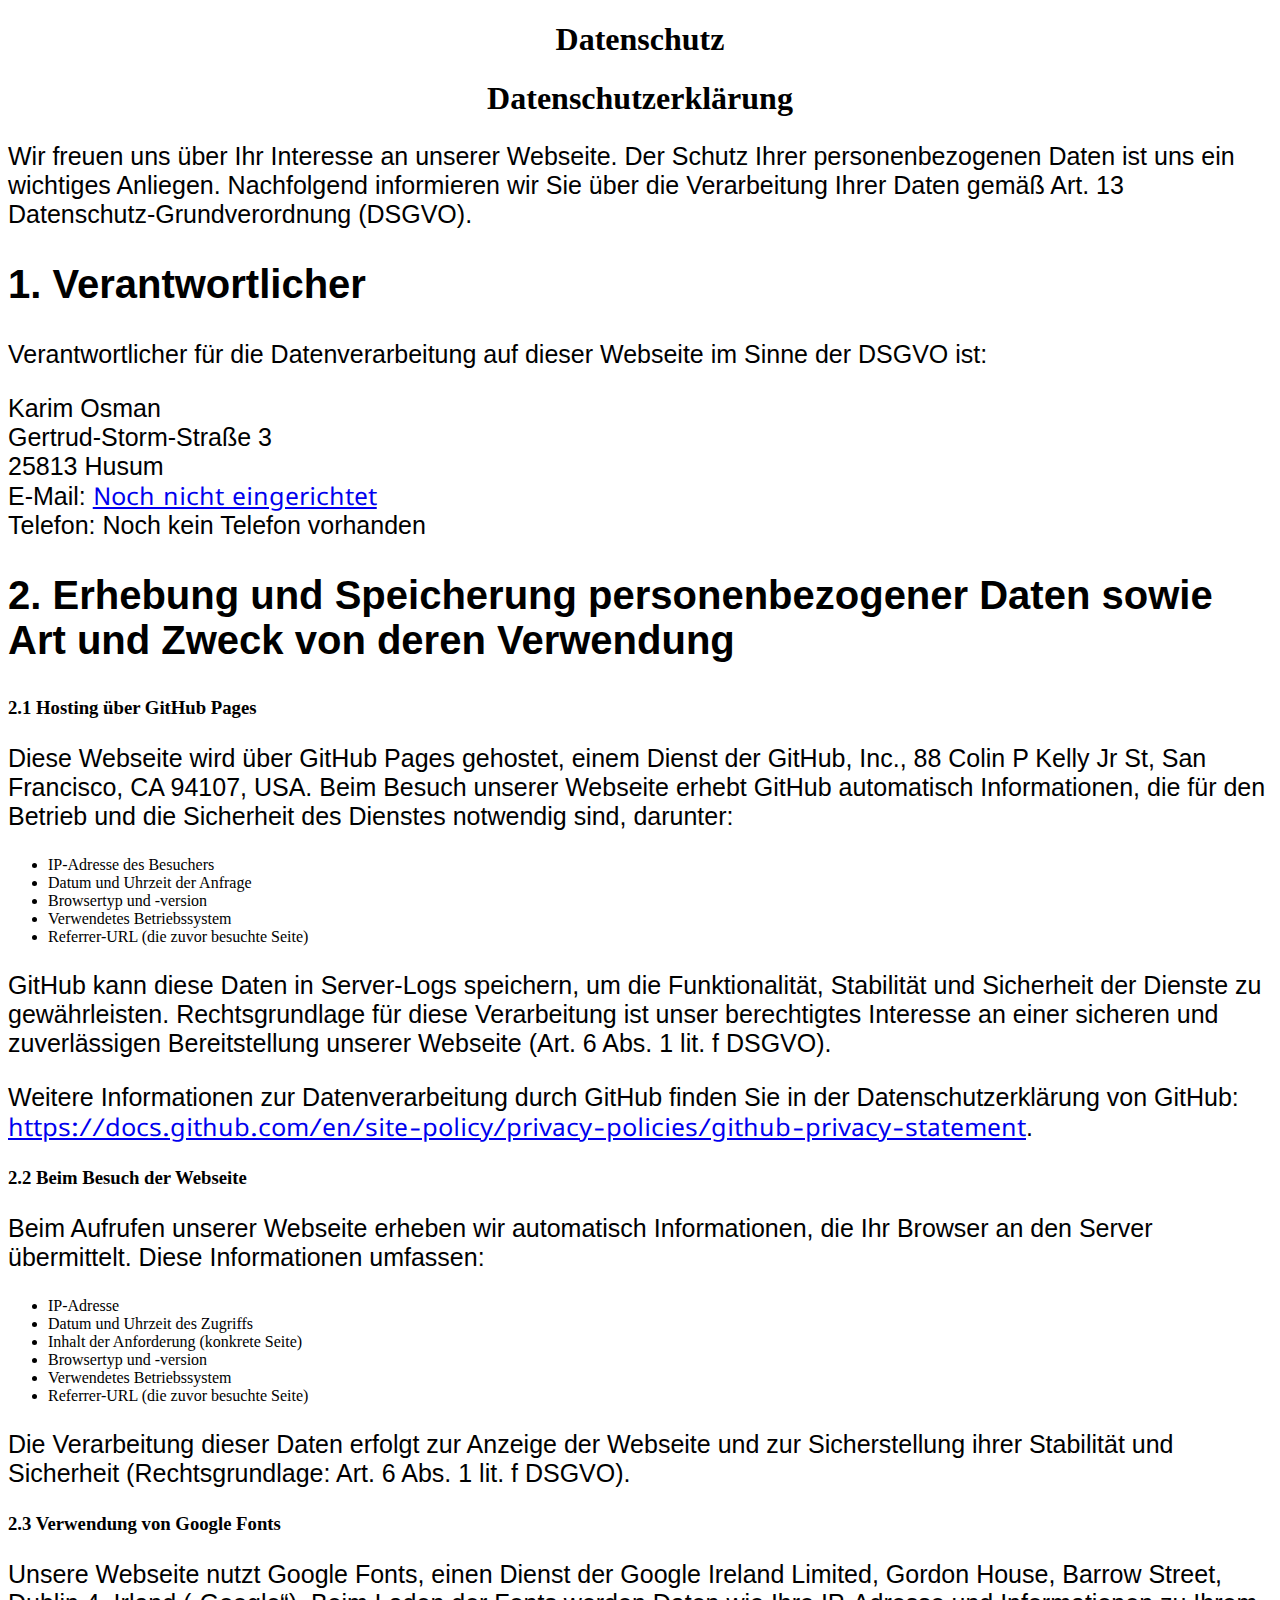
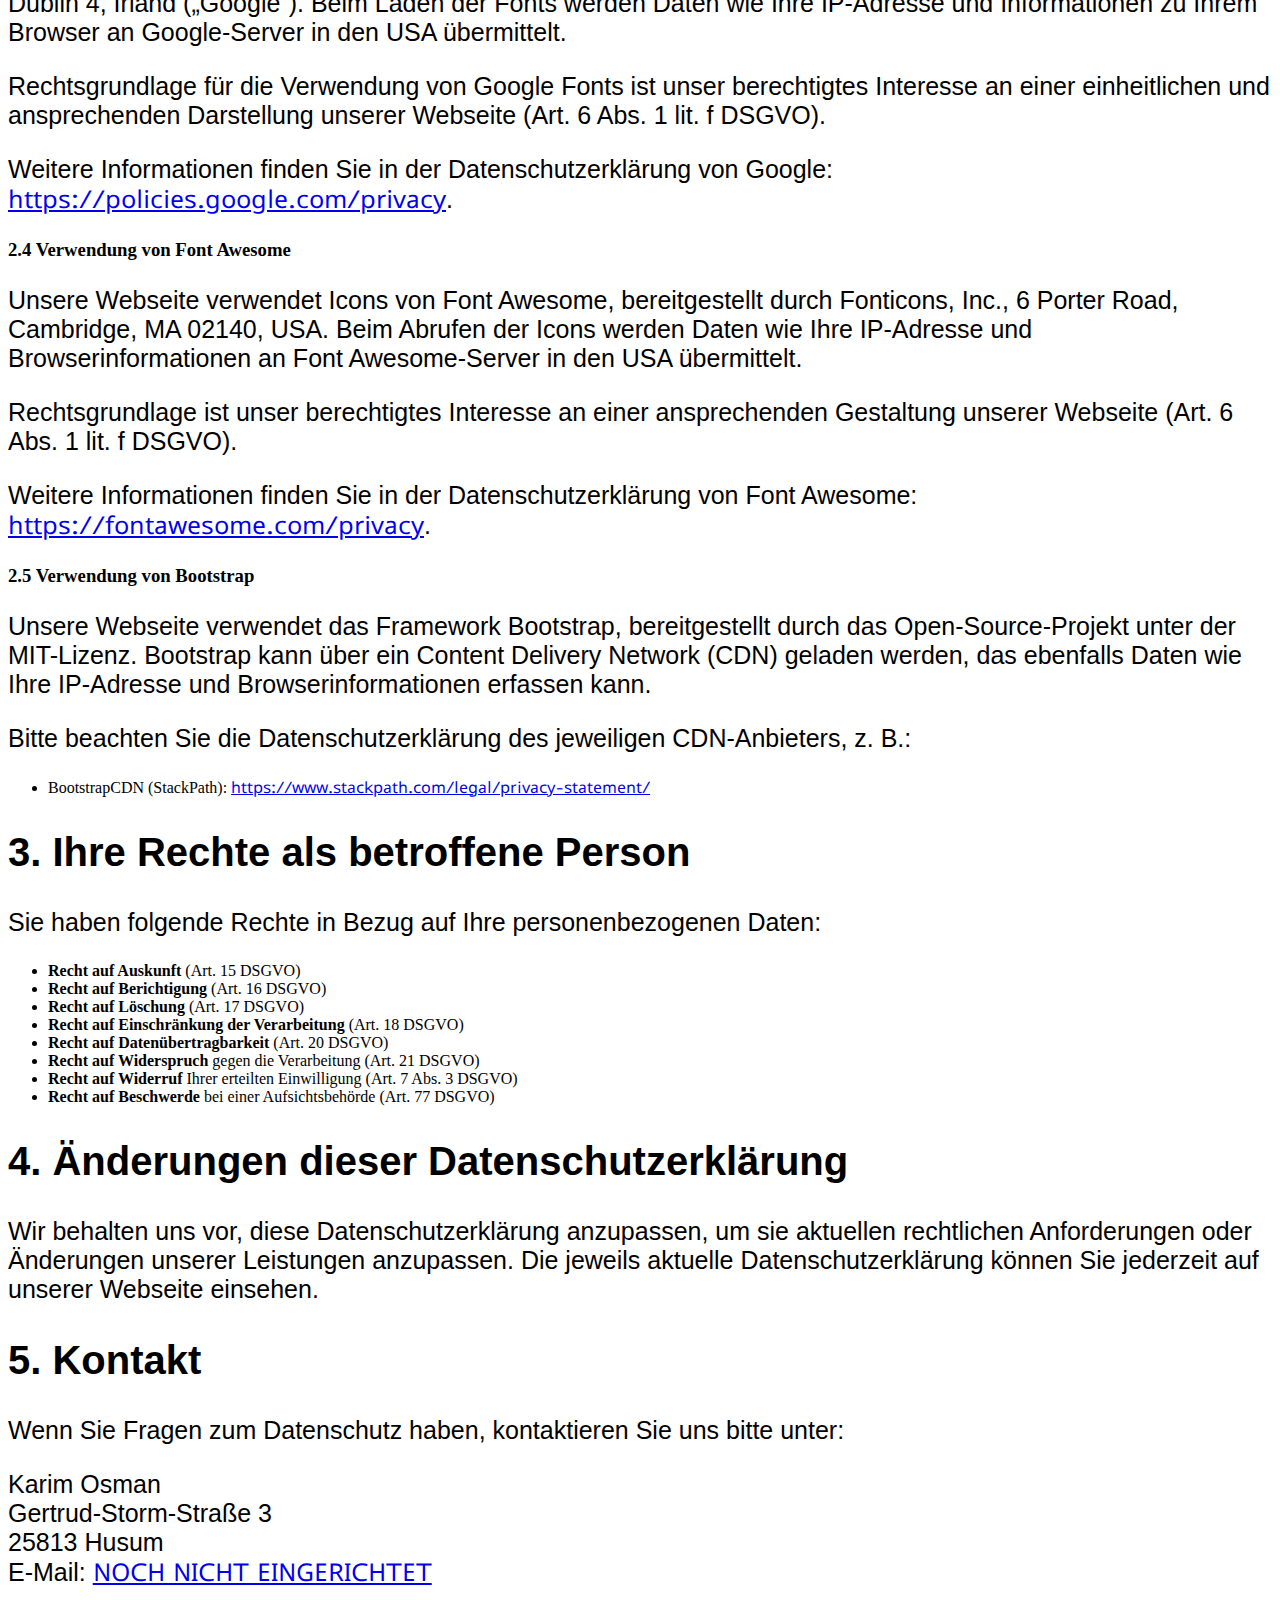
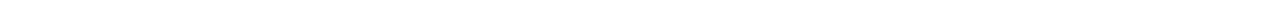
<file: datenschutz.html>
<!DOCTYPE html>
<html lang="en">
<head>
   <!-- Required meta tags -->
   <meta charset="utf-8">
   <meta http-equiv="X-UA-Compatible" content="IE=Edge"/>
   <meta name="viewport" content="width=device-width, initial-scale=1">
  
   <!-- Bootstrap CSS -->
   <link href="https://cdn.jsdelivr.net/npm/bootstrap@5.3.0/dist/css/bootstrap.min.css" rel="stylesheet" integrity="sha384-9ndCyUaIbzAi2FUVXJi0CjmCapSmO7SnpJef0486qhLnuZ2cdeRhO02iuK6FUUVM" crossorigin="anonymous">
   <link rel="stylesheet" href="https://cdn.jsdelivr.net/npm/bootstrap-icons@1.11.3/font/bootstrap-icons.min.css">
   <link href='https://fonts.googleapis.com/css?family=Lunasima' rel='stylesheet'>
   <link rel="stylesheet" href="style.css">
   <link rel="icon" type="images/simplelogo" href="images/logostart.jpg" />
   <title>Datenschutzerklärung</title>
 </head>


<body>
<h1>Datenschutz</h1>
    <h1>Datenschutzerklärung</h1>
    <p>Wir freuen uns über Ihr Interesse an unserer Webseite. Der Schutz Ihrer personenbezogenen Daten ist uns ein wichtiges Anliegen. Nachfolgend informieren wir Sie über die Verarbeitung Ihrer Daten gemäß Art. 13 Datenschutz-Grundverordnung (DSGVO).</p>

    <h2>1. Verantwortlicher</h2>
    <p>Verantwortlicher für die Datenverarbeitung auf dieser Webseite im Sinne der DSGVO ist:</p>
    <p>
        Karim Osman<br>
        Gertrud-Storm-Straße 3<br>
        25813 Husum<br>
        E-Mail: <a href="mailto:info@musterseite.de">Noch nicht eingerichtet</a><br>
        Telefon: Noch kein Telefon vorhanden
    </p>

   <h2>2. Erhebung und Speicherung personenbezogener Daten sowie Art und Zweck von deren Verwendung</h2>
    <h3>2.1 Hosting über GitHub Pages</h3>
    <p>Diese Webseite wird über GitHub Pages gehostet, einem Dienst der GitHub, Inc., 88 Colin P Kelly Jr St, San Francisco, CA 94107, USA. Beim Besuch unserer Webseite erhebt GitHub automatisch Informationen, die für den Betrieb und die Sicherheit des Dienstes notwendig sind, darunter:</p>
    <ul>
        <li>IP-Adresse des Besuchers</li>
        <li>Datum und Uhrzeit der Anfrage</li>
        <li>Browsertyp und -version</li>
        <li>Verwendetes Betriebssystem</li>
        <li>Referrer-URL (die zuvor besuchte Seite)</li>
    </ul>
    <p>
        GitHub kann diese Daten in Server-Logs speichern, um die Funktionalität, Stabilität und Sicherheit der Dienste zu gewährleisten. Rechtsgrundlage für diese Verarbeitung ist unser berechtigtes Interesse an einer sicheren und zuverlässigen Bereitstellung unserer Webseite (Art. 6 Abs. 1 lit. f DSGVO).
    </p>
    <p>
        Weitere Informationen zur Datenverarbeitung durch GitHub finden Sie in der Datenschutzerklärung von GitHub: <a href="https://docs.github.com/en/site-policy/privacy-policies/github-privacy-statement" target="_blank" rel="noopener">https://docs.github.com/en/site-policy/privacy-policies/github-privacy-statement</a>.
    </p>

    <h3>2.2 Beim Besuch der Webseite</h3>
    <p>Beim Aufrufen unserer Webseite erheben wir automatisch Informationen, die Ihr Browser an den Server übermittelt. Diese Informationen umfassen:</p>
    <ul>
        <li>IP-Adresse</li>
        <li>Datum und Uhrzeit des Zugriffs</li>
        <li>Inhalt der Anforderung (konkrete Seite)</li>
        <li>Browsertyp und -version</li>
        <li>Verwendetes Betriebssystem</li>
        <li>Referrer-URL (die zuvor besuchte Seite)</li>
    </ul>
    <p>Die Verarbeitung dieser Daten erfolgt zur Anzeige der Webseite und zur Sicherstellung ihrer Stabilität und Sicherheit (Rechtsgrundlage: Art. 6 Abs. 1 lit. f DSGVO).</p>

    <h3>2.3 Verwendung von Google Fonts</h3>
    <p>Unsere Webseite nutzt Google Fonts, einen Dienst der Google Ireland Limited, Gordon House, Barrow Street, Dublin 4, Irland („Google“). Beim Laden der Fonts werden Daten wie Ihre IP-Adresse und Informationen zu Ihrem Browser an Google-Server in den USA übermittelt.</p>
    <p>
        Rechtsgrundlage für die Verwendung von Google Fonts ist unser berechtigtes Interesse an einer einheitlichen und ansprechenden Darstellung unserer Webseite (Art. 6 Abs. 1 lit. f DSGVO).
    </p>
    <p>
        Weitere Informationen finden Sie in der Datenschutzerklärung von Google: <a href="https://policies.google.com/privacy" target="_blank" rel="noopener">https://policies.google.com/privacy</a>.
    </p>

    <h3>2.4 Verwendung von Font Awesome</h3>
    <p>Unsere Webseite verwendet Icons von Font Awesome, bereitgestellt durch Fonticons, Inc., 6 Porter Road, Cambridge, MA 02140, USA. Beim Abrufen der Icons werden Daten wie Ihre IP-Adresse und Browserinformationen an Font Awesome-Server in den USA übermittelt.</p>
    <p>
        Rechtsgrundlage ist unser berechtigtes Interesse an einer ansprechenden Gestaltung unserer Webseite (Art. 6 Abs. 1 lit. f DSGVO).
    </p>
    <p>
        Weitere Informationen finden Sie in der Datenschutzerklärung von Font Awesome: <a href="https://fontawesome.com/privacy" target="_blank" rel="noopener">https://fontawesome.com/privacy</a>.
    </p>

    <h3>2.5 Verwendung von Bootstrap</h3>
    <p>Unsere Webseite verwendet das Framework Bootstrap, bereitgestellt durch das Open-Source-Projekt unter der MIT-Lizenz. Bootstrap kann über ein Content Delivery Network (CDN) geladen werden, das ebenfalls Daten wie Ihre IP-Adresse und Browserinformationen erfassen kann.</p>
    <p>
        Bitte beachten Sie die Datenschutzerklärung des jeweiligen CDN-Anbieters, z. B.:
    </p>
    <ul>
        <li>BootstrapCDN (StackPath): <a href="https://www.stackpath.com/legal/privacy-statement/" target="_blank" rel="noopener">https://www.stackpath.com/legal/privacy-statement/</a></li>
    </ul>

    <h2>3. Ihre Rechte als betroffene Person</h2>
    <p>Sie haben folgende Rechte in Bezug auf Ihre personenbezogenen Daten:</p>
    <ul>
        <li><b>Recht auf Auskunft</b> (Art. 15 DSGVO)</li>
        <li><b>Recht auf Berichtigung</b> (Art. 16 DSGVO)</li>
        <li><b>Recht auf Löschung</b> (Art. 17 DSGVO)</li>
        <li><b>Recht auf Einschränkung der Verarbeitung</b> (Art. 18 DSGVO)</li>
        <li><b>Recht auf Datenübertragbarkeit</b> (Art. 20 DSGVO)</li>
        <li><b>Recht auf Widerspruch</b> gegen die Verarbeitung (Art. 21 DSGVO)</li>
        <li><b>Recht auf Widerruf</b> Ihrer erteilten Einwilligung (Art. 7 Abs. 3 DSGVO)</li>
        <li><b>Recht auf Beschwerde</b> bei einer Aufsichtsbehörde (Art. 77 DSGVO)</li>
    </ul>

    <h2>4. Änderungen dieser Datenschutzerklärung</h2>
    <p>Wir behalten uns vor, diese Datenschutzerklärung anzupassen, um sie aktuellen rechtlichen Anforderungen oder Änderungen unserer Leistungen anzupassen. Die jeweils aktuelle Datenschutzerklärung können Sie jederzeit auf unserer Webseite einsehen.</p>


    <h2>5. Kontakt</h2>
    <p>Wenn Sie Fragen zum Datenschutz haben, kontaktieren Sie uns bitte unter:</p>
    <p>
        Karim Osman<br>
        Gertrud-Storm-Straße 3<br>
        25813 Husum<br>
        E-Mail: <a href="mailto:info@musterseite.de">NOCH NICHT EINGERICHTET</a>
    </p>
</body>
</html>
</file>
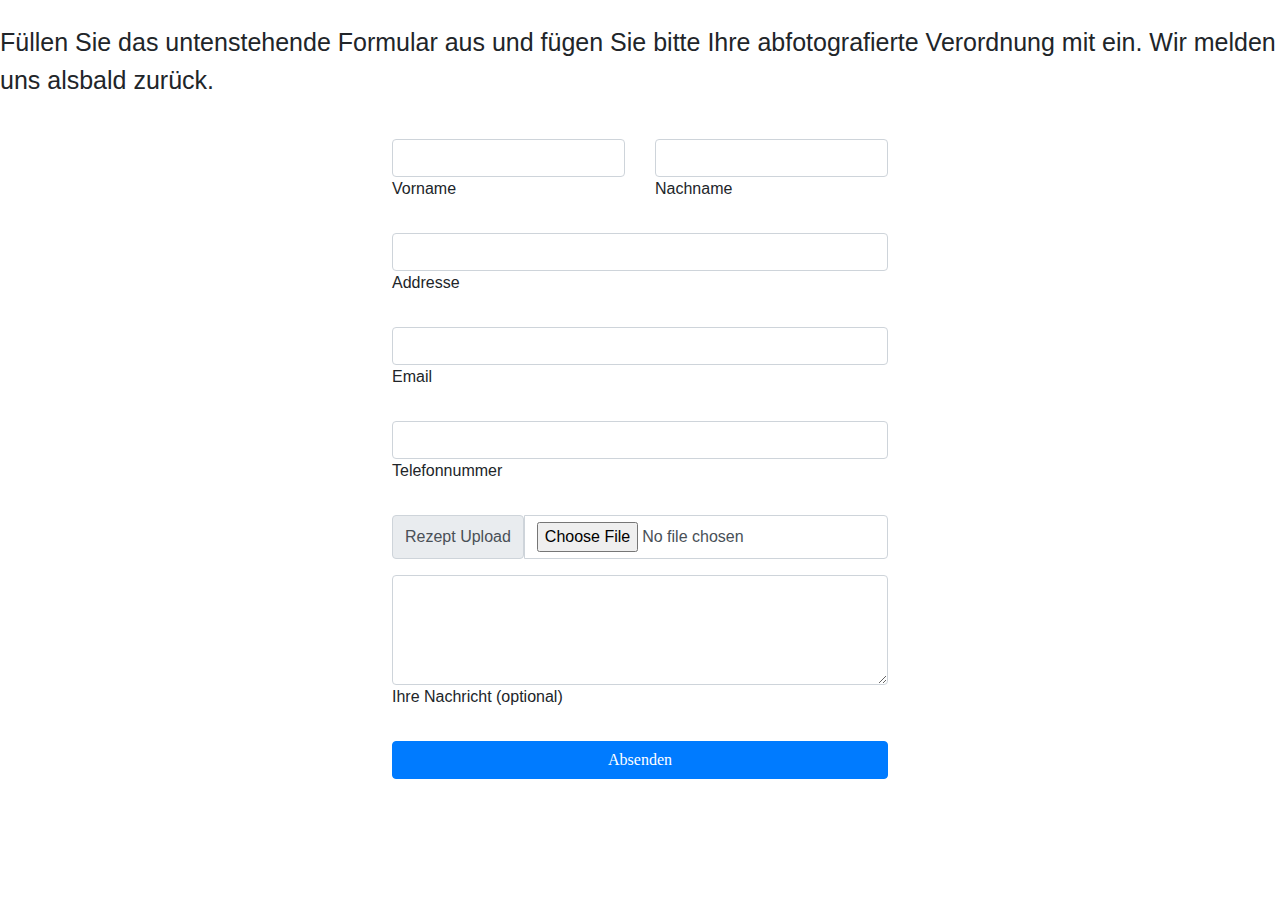
<file: formular.html>
<!DOCTYPE html>
<html lang="en">
<head>
    <!-- Required meta tags -->
    <meta charset="utf-8">
    <meta name="viewport" content="width=device-width, initial-scale=1, shrink-to-fit=no">

    <!-- Bootstrap CSS -->
    <link rel="stylesheet" href="style.css">
    
    
    <link rel="stylesheet" href="https://cdn.jsdelivr.net/npm/bootstrap@4.0.0/dist/css/bootstrap.min.css" integrity="sha384-Gn5384xqQ1aoWXA+058RXPxPg6fy4IWvTNh0E263XmFcJlSAwiGgFAW/dAiS6JXm" crossorigin="anonymous">
    <script>
        window.addEventListener("load", () => {
          console.log("This function is executed once the page is fully loaded");
        });
            // Initialization for ES Users
        import { Input, Ripple, initMDB } from "mdb-ui-kit";

        initMDB({ Input, Ripple });
      </script>



    <title>Atlas Physiotherapie</title>

</head>

<body>
<div class="note">
  
    <br>
<p>Füllen Sie das untenstehende Formular aus und fügen Sie bitte Ihre abfotografierte Verordnung mit ein. Wir melden uns alsbald zurück.</p>

<br>

<form>
    <!-- 2 column grid layout with text inputs for the first and last names -->
    <div class="row mb-4">
      <div class="col">
        <div data-mdb-input-init class="form-outline">
          <input type="text" id="form6Example1" class="form-control" />
          <label class="form-label" for="form6Example1">Vorname</label>
        </div>
      </div>
      <div class="col">
        <div data-mdb-input-init class="form-outline">
          <input type="text" id="form6Example2" class="form-control" />
          <label class="form-label" for="form6Example2">Nachname</label>
        </div>
      </div>
    </div>
  
    <!-- Text input -->
    <div data-mdb-input-init class="form-outline mb-4">
      <input type="text" id="form6Example4" class="form-control" />
      <label class="form-label" for="form6Example4">Addresse</label>
    </div>
  
    <!-- Email input -->
    <div data-mdb-input-init class="form-outline mb-4">
      <input type="email" id="form6Example5" class="form-control" />
      <label class="form-label" for="form6Example5">Email</label>
    </div>
  
    <!-- Number input -->
    <div data-mdb-input-init class="form-outline mb-4">
      <input type="number" id="form6Example6" class="form-control" />
      <label class="form-label" for="form6Example6">Telefonnummer</label>
    </div>
  
    <!-- Diagnose input -->
    <div class="input-group mb-3">
        <label class="input-group-text" for="inputGroupFile01">Rezept Upload</label>
        <input type="file" class="form-control" id="inputGroupFile01">
      </div>

    <!-- Message input -->
    <div data-mdb-input-init class="form-outline mb-4">
      <textarea class="form-control" id="form6Example7" rows="4"></textarea>
      <label class="form-label" for="form6Example7">Ihre Nachricht (optional)</label>
    </div>
  
  
    <!-- Submit button -->
     <a href="okay.html">
      <button data-mdb-ripple-init type="button" class="btn btn-primary btn-block mb-4">Absenden</button>
      </a>
  </form>
</div>

  
</body>
</html>
</file>
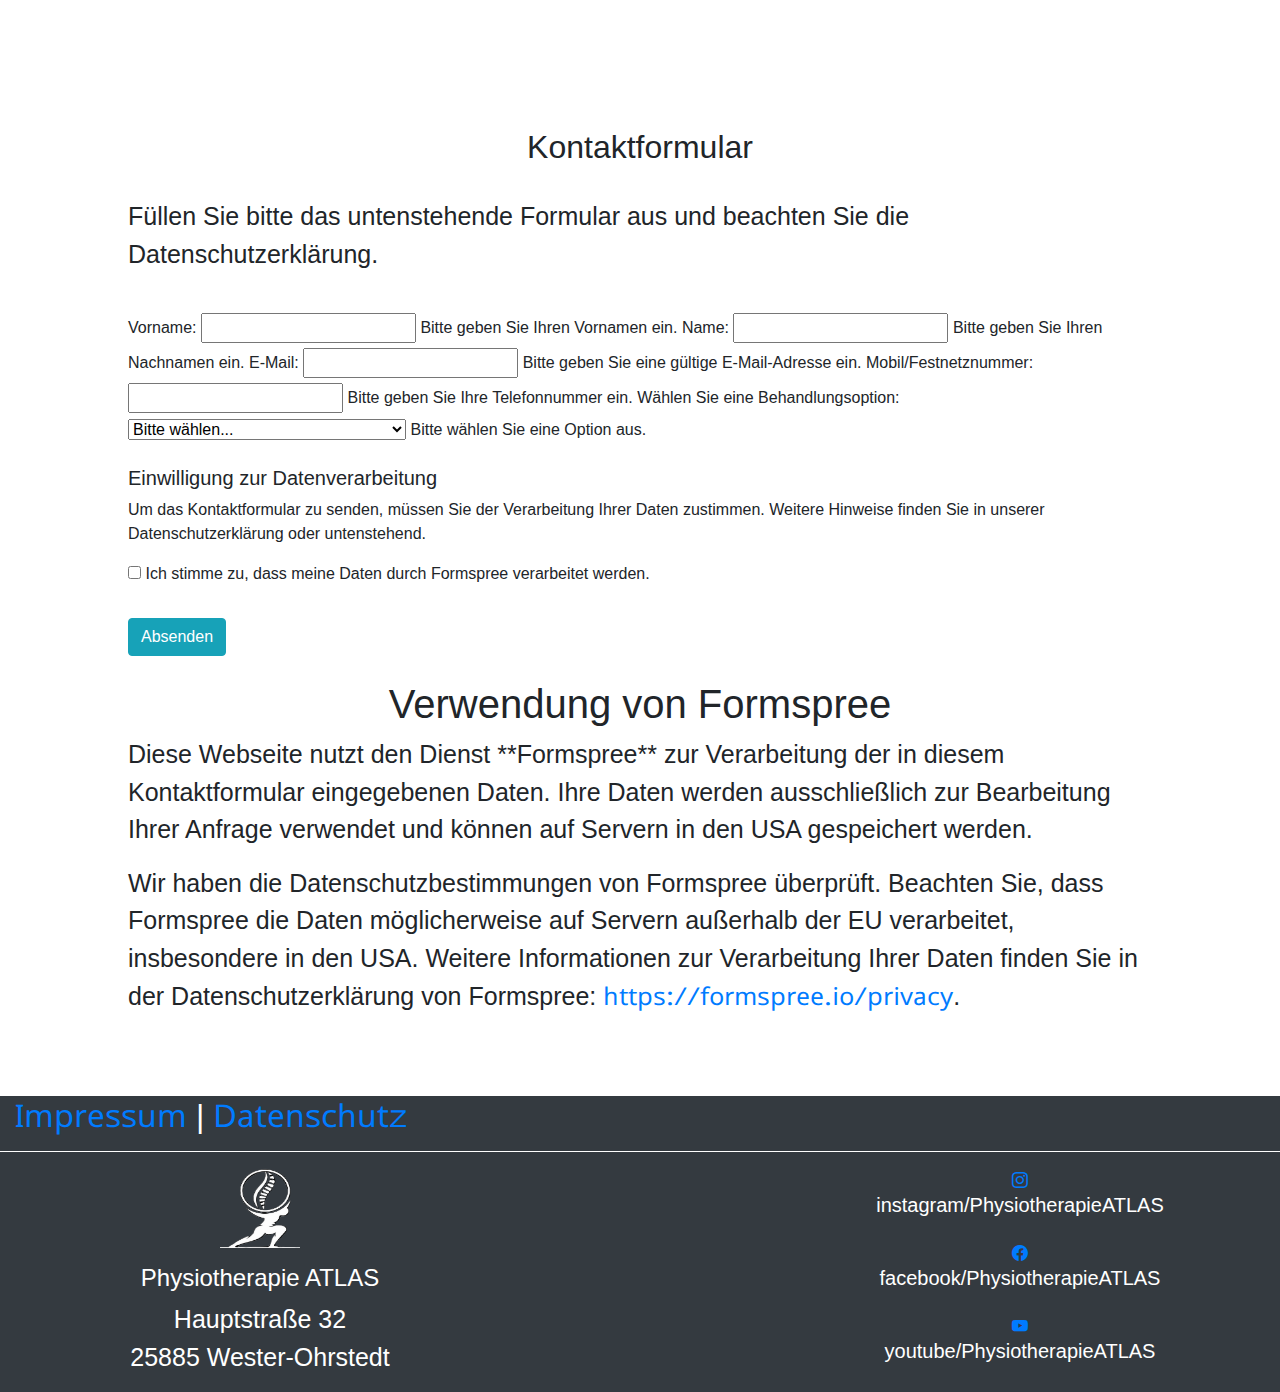
<file: formularformspree.html>
<!DOCTYPE html>
<html lang="en">
<head>
    <!-- Required meta tags -->
    <meta charset="utf-8">
    <meta http-equiv="X-UA-Compatible" content="IE=Edge"/>
    <meta name="viewport" content="width=device-width, initial-scale=1, shrink-to-fit=no">

    <!-- Bootstrap CSS -->
    <link rel="stylesheet" href="style.css">
    <link rel="stylesheet" href="https://cdn.jsdelivr.net/npm/bootstrap-icons@1.11.3/font/bootstrap-icons.min.css">
    <link href='https://fonts.googleapis.com/css?family=Lunasima' rel='stylesheet'>
    <link rel="stylesheet" href="style.css">
    <link rel="icon" type="images/simplelogo" href="images/logostart.jpg" />
    
    
    <link rel="stylesheet" href="https://cdn.jsdelivr.net/npm/bootstrap@4.0.0/dist/css/bootstrap.min.css" integrity="sha384-Gn5384xqQ1aoWXA+058RXPxPg6fy4IWvTNh0E263XmFcJlSAwiGgFAW/dAiS6JXm" crossorigin="anonymous">
    <script>
        window.addEventListener("load", () => {
          console.log("This function is executed once the page is fully loaded");
        });
            // Initialization for ES Users
        import { Input, Ripple, initMDB } from "mdb-ui-kit";

        initMDB({ Input, Ripple });
      </script>



    <title>Atlas Physiotherapie</title>

</head>

<body>

<main>  

<div class="note">



  <h2>Kontaktformular</h2>
  <br>
<p>Füllen Sie bitte das untenstehende Formular aus und beachten Sie die Datenschutzerklärung.</p>


<br>


<form action="https://formspree.io/f/mjkvjoqb"
  method="POST"
 <!-- Vorname -->
  <label for="firstName">Vorname:</label>
  <input type="text" id="firstName" name="firstName" required>
  <span class="error" id="firstNameError">Bitte geben Sie Ihren Vornamen ein.</span>

  <!-- Name -->
  <label for="lastName">Name:</label>
  <input type="text" id="lastName" name="lastName" required>
  <span class="error" id="lastNameError">Bitte geben Sie Ihren Nachnamen ein.</span>

  <!-- E-Mail -->
  <label for="email">E-Mail:</label>
  <input type="email" id="email" name="email" required>
  <span class="error" id="emailError">Bitte geben Sie eine gültige E-Mail-Adresse ein.</span>

  <!-- Mobil/Festnetznummer -->
  <label for="phone">Mobil/Festnetznummer:</label>
  <input type="text" id="phone" name="phone" required>
  <span class="error" id="phoneError">Bitte geben Sie Ihre Telefonnummer ein.</span>


  <!-- Dropdownmenü -->
  <label for="options">Wählen Sie eine Behandlungsoption:</label>
  <select id="options" name="options" required>
    <option value="">Bitte wählen...</option>
    <option value="MLD">Manuelle Lymphdrainage (MLD)</option>
    <option value="KG">Krankengymnastik (KG)</option>
    <option value="WT">Wärmetherapie (WT)</option>
    <option value="KMT">Klassische Massagetherapie (KMT)</option>
    <option value="Massage25">Massage ohne Verordnung (25 min)</option>
    <option value="ohne Angabe">keine Angabe</option>
  </select>
  <span class="error" id="optionsError">Bitte wählen Sie eine Option aus.</span>
  <br>
  <br>
  
  <h5>Einwilligung zur Datenverarbeitung</h5>
  <p style="font-size: 1rem;">
    Um das Kontaktformular zu senden, müssen Sie der Verarbeitung Ihrer Daten zustimmen. Weitere Hinweise finden Sie in unserer Datenschutzerklärung oder untenstehend.
  </p>

  <label>
    <input type="checkbox" name="consent" required> Ich stimme zu, dass meine Daten durch Formspree verarbeitet werden.
  </label>

  <br><br>

  <!-- Absenden -->
  <button type="submit" class="btn btn-info">Absenden</button>
</form>

<br>

<h1>Verwendung von Formspree</h1>
<p>
   Diese Webseite nutzt den Dienst **Formspree** zur Verarbeitung der in diesem Kontaktformular eingegebenen Daten. Ihre Daten werden ausschließlich zur Bearbeitung Ihrer Anfrage verwendet und können auf Servern in den USA gespeichert werden. 
</p>
<p>
   Wir haben die Datenschutzbestimmungen von Formspree überprüft. Beachten Sie, dass Formspree die Daten möglicherweise auf Servern außerhalb der EU verarbeitet, insbesondere in den USA. Weitere Informationen zur Verarbeitung Ihrer Daten finden Sie in der Datenschutzerklärung von Formspree: <a href="https://formspree.io/privacy" target="_blank" rel="noopener noreferrer">https://formspree.io/privacy</a>.
</p>
</div>
</main>


<!--Impressum-->
<footer class="bg-dark text-white">
  <!-- Impressum und Datenschutz -->
    <div class="container-fluid">
    <h2>
      <a href="impressum.html" class="footer-link">Impressum</a>  | 
      <a href="datenschutz.html" class="footer-link">Datenschutz</a>
    </h2>
    </div>
    <div class="border-bottom border-white my-3" style="font-size: 4rem;"></div>
  

  <!-- Footer-Inhalte -->
  <div class="container">
    <div class="row text-center">
      <!-- Unternehmensinformationen -->
      <div class="col-md-4">
        <img src="images/logotransp.png" width="80" height="80" class="mb-3" alt="Logo">
        <h4>Physiotherapie ATLAS</h4>
        <p>Hauptstraße 32<br>25885 Wester-Ohrstedt</p>
      </div>

      <!-- Google Maps -->
      <div class="col-md-4">
        <!--
        <iframe 
          src="https://www.google.com/maps/embed?pb=!1m18!1m12!1m3!1d2314.5401876645883!2d9.160050277244407!3d54.54160237266004!2m3!1f0!2f0!3f0!3m2!1i1024!2i768!4f13.1!3m3!1m2!1s0x47b37c3dc19b8c3b%3A0xc3fd1063952b8f3a!2sHauptstra%C3%9Fe%2032%2C%2025885%20Wester-Ohrstedt!5e0!3m2!1sde!2sde!4v1728334939405!5m2!1sde!2sde"
          style="border:0;" allowfullscreen="" loading="lazy"></iframe>
        -->
      </div>

      <!-- Social Media Links -->
      <div class="col-md-4">
        <div class="d-flex flex-column align-items-center">
          <div class="social-container mb-3">
            <a href="https://www.instagram.com/physiotherapieatlas/" class="social-icon instagram-icon mb-2">
              <i class="bi bi-instagram"></i>
            </a>
            <h5 class="social-text">instagram/PhysiotherapieATLAS</h5>
          </div>

          <div class="social-container mb-3">
            <a href="https://www.facebook.com/profile.php?id=61568177827177" class="social-icon facebook-icon mb-2">
              <i class="bi bi-facebook"></i>
            </a>
            <h5 class="social-text">facebook/PhysiotherapieATLAS</h5>
          </div>

          <div class="social-container">
            <a href="https://www.youtube.com/watch?v=ta5QO8DHuDE" class="social-icon youtube-icon mb-2">
              <i class="bi bi-youtube"></i>
            </a>
            <h5 class="social-text">youtube/PhysiotherapieATLAS</h5>
          </div>
        </div>
      </div>
    </div>
  </div>

</footer>
<script>
  const form = document.getElementById('contactForm');
  const errors = {
    firstName: document.getElementById('firstNameError'),
    lastName: document.getElementById('lastNameError'),
    email: document.getElementById('emailError'),
    phone: document.getElementById('phoneError'),
    options: document.getElementById('optionsError'),
  };

  const emailPattern = /^[a-zA-Z0-9._-]+@[a-zA-Z0-9.-]+\.[a-zA-Z]{2,6}$/; // E-Mail Regex
  const germanPhonePattern = /^(\+49|0)[1-9][0-9]{6,}$/; // Telefonnummern-Muster für Deutschland

  form.addEventListener('submit', function (event) {
    let isValid = true;
    const phone = form.phone.value.trim();

    // Überprüft die Felder
    if (!form.firstName.value.trim()) {
      errors.firstName.style.display = 'block';
      isValid = false;
    } else {
      errors.firstName.style.display = 'none';
    }

    if (!form.lastName.value.trim()) {
      errors.lastName.style.display = 'block';
      isValid = false;
    } else {
      errors.lastName.style.display = 'none';
    }

    // E-Mail-Validierung
    var email = form.email.value.trim();
    var errorsEmail = document.getElementById('emailError');
    if (!email || !emailPattern.test(email)) {
      errorsEmail.style.display = 'block'; // Zeige Fehlernachricht
      isValid = false;
    } else {
      errorsEmail.style.display = 'none'; // Verstecke Fehlernachricht
    }


      // Telefonnummern-Validierung
      if (!germanPhonePattern.test(phone)) {
        phoneError.style.display = 'block'; // Zeige Fehlernachricht
        isValid = false;
      } else {
        phoneError.style.display = 'none'; // Verstecke Fehlernachricht
      }


    // Optionen-Validierung
    var options = form.options.value;
    var errorsOptions = document.getElementById('optionsError');
    if (!options) {
      errorsOptions.style.display = 'block'; // Zeige Fehlernachricht
      isValid = false;
    } else {
      errorsOptions.style.display = 'none'; // Verstecke Fehlernachricht
    }

    // Wenn irgendetwas ungültig ist, verhindere das Absenden des Formulars
    if (!isValid) {
      event.preventDefault(); // Verhindert das Absenden des Formulars
    } else {
      // Wenn die Validierung erfolgreich war, sende die Anfrage an Formspree
      const formData = new FormData(form);

      fetch(form.action, {
        method: 'POST',
        body: formData,
      })
      .then(response => {
        if (response.ok) {
          alert('Formular wurde erfolgreich gesendet.');
        } else {
          alert('Es gab einen Fehler beim Absenden des Formulars.');
        }
      })
      .catch(error => {
        alert('Es gab einen Fehler beim Absenden des Formulars.');
      });
    }
  });
</script>
  
</body>
</html>
</file>
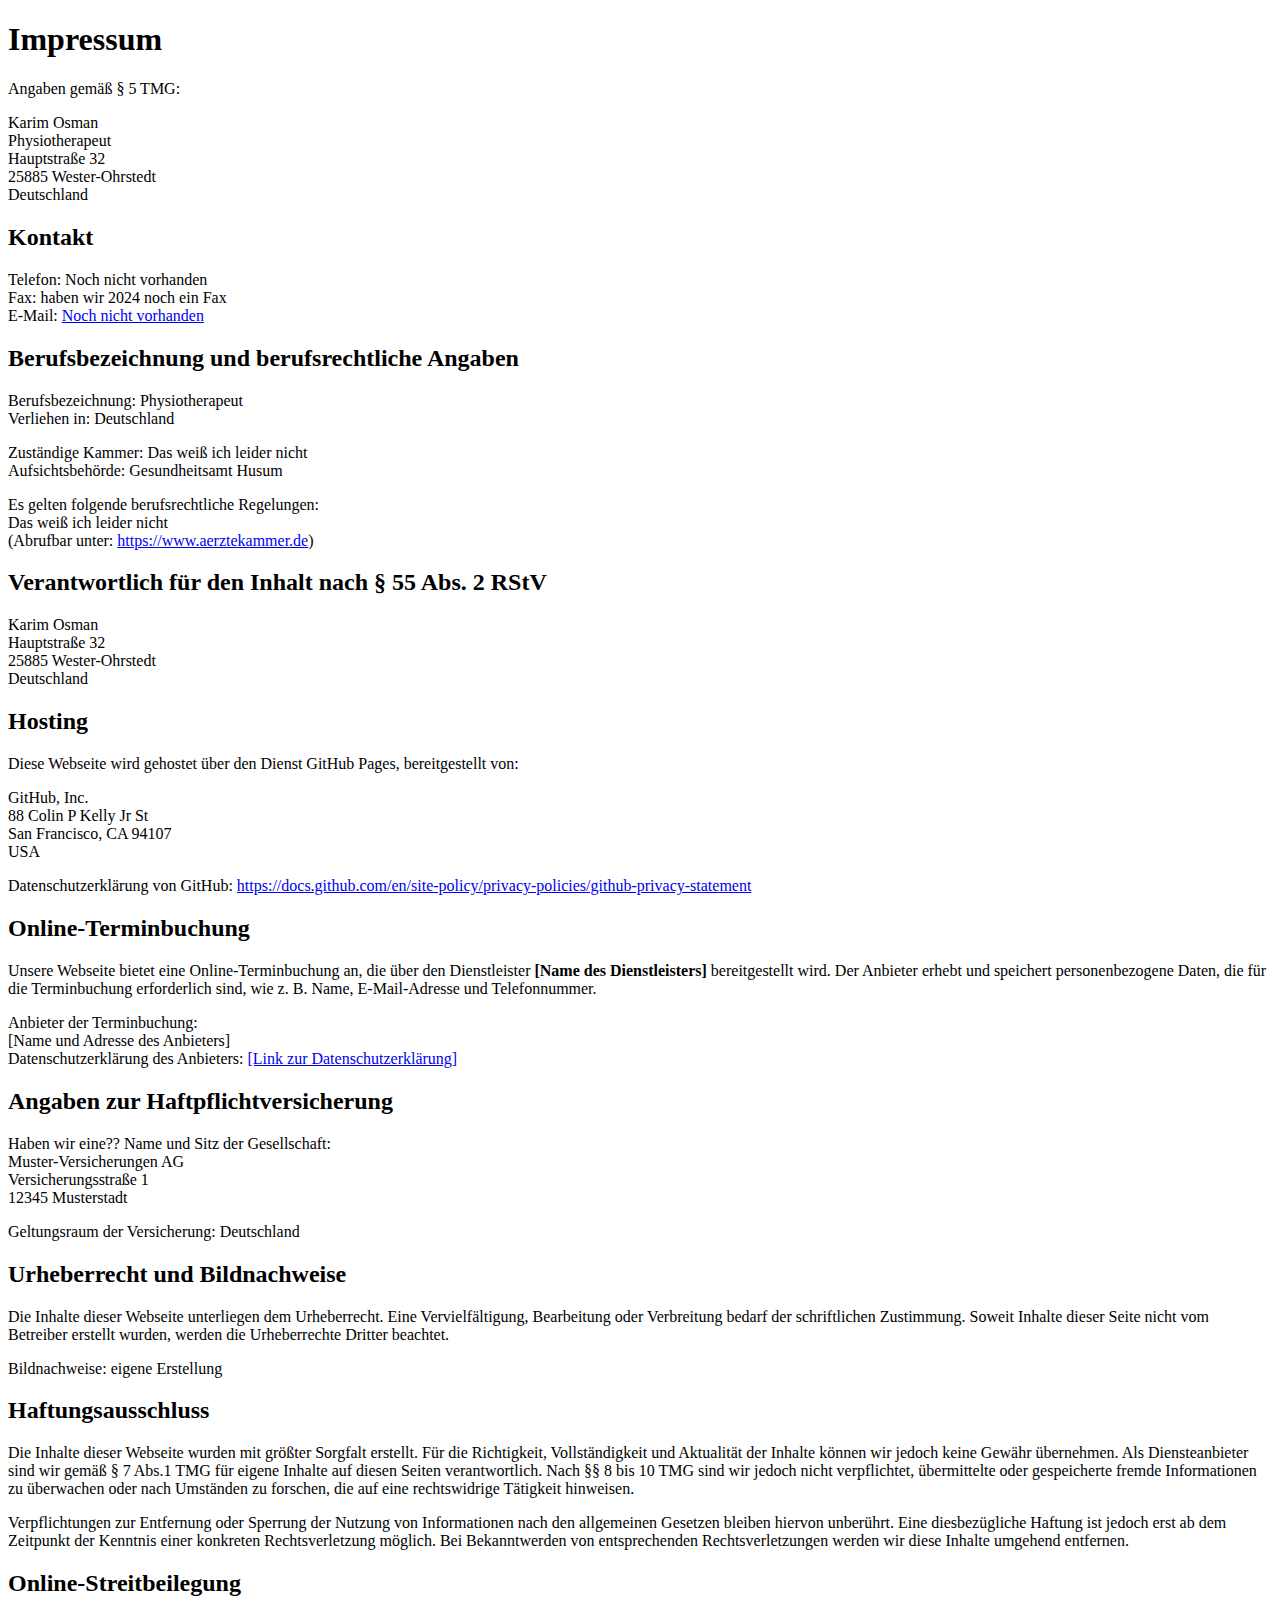
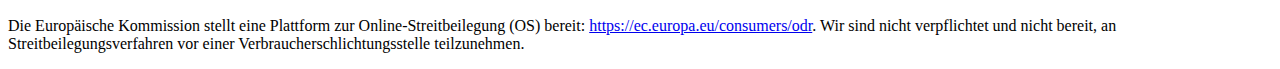
<file: impressum.html>
<!DOCTYPE html>
<html lang="de">
<head>
    <meta charset="UTF-8">
    <meta name="viewport" content="width=device-width, initial-scale=1.0">
    <title>Impressum</title>
</head>
<body>
    <h1>Impressum</h1>
    <p>Angaben gemäß § 5 TMG:</p>
    <p>
        Karim Osman<br>
        Physiotherapeut<br>
        Hauptstraße 32<br>
        25885 Wester-Ohrstedt<br>
        Deutschland
    </p>

    <h2>Kontakt</h2>
    <p>
        Telefon: Noch nicht vorhanden<br>
        Fax: haben wir 2024 noch ein Fax<br>
        E-Mail: <a href="mailto:info@praxis-mustermann.de">Noch nicht vorhanden</a>
    </p>

    <h2>Berufsbezeichnung und berufsrechtliche Angaben</h2>
    <p>
        Berufsbezeichnung: Physiotherapeut<br>
        Verliehen in: Deutschland<br>
    </p>
    <p>
        Zuständige Kammer: Das weiß ich leider nicht<br>
        Aufsichtsbehörde: Gesundheitsamt Husum<br>
    </p>
    <p>
        Es gelten folgende berufsrechtliche Regelungen:<br>
        Das weiß ich leider nicht<br>
        (Abrufbar unter: <a href="https://www.aerztekammer.de" target="_blank" rel="noopener">https://www.aerztekammer.de</a>)
    </p>

    <h2>Verantwortlich für den Inhalt nach § 55 Abs. 2 RStV</h2>
    <p>
        Karim Osman<br>
        Hauptstraße 32<br>
        25885 Wester-Ohrstedt<br>
        Deutschland
    </p>

    <h2>Hosting</h2>
    <p>Diese Webseite wird gehostet über den Dienst GitHub Pages, bereitgestellt von:</p>
    <p>
        GitHub, Inc.<br>
        88 Colin P Kelly Jr St<br>
        San Francisco, CA 94107<br>
        USA
    </p>
    <p>
        Datenschutzerklärung von GitHub: <a href="https://docs.github.com/en/site-policy/privacy-policies/github-privacy-statement" target="_blank" rel="noopener">https://docs.github.com/en/site-policy/privacy-policies/github-privacy-statement</a>
    </p>

    <h2>Online-Terminbuchung</h2>
    <p>
        Unsere Webseite bietet eine Online-Terminbuchung an, die über den Dienstleister <b>[Name des Dienstleisters]</b> bereitgestellt wird. Der Anbieter erhebt und speichert personenbezogene Daten, die für die Terminbuchung erforderlich sind, wie z. B. Name, E-Mail-Adresse und Telefonnummer.
    </p>
    <p>
        Anbieter der Terminbuchung:<br>
        [Name und Adresse des Anbieters]<br>
        Datenschutzerklärung des Anbieters: <a href="datenschutz.hmtl" target="_blank" rel="noopener">[Link zur Datenschutzerklärung]</a>
    </p>

    <h2>Angaben zur Haftpflichtversicherung</h2>
    <p>
      Haben wir eine??
        Name und Sitz der Gesellschaft:<br>
        Muster-Versicherungen AG<br>
        Versicherungsstraße 1<br>
        12345 Musterstadt
    </p>
    <p>
        Geltungsraum der Versicherung: Deutschland
    </p>

    <h2>Urheberrecht und Bildnachweise</h2>
    <p>
        Die Inhalte dieser Webseite unterliegen dem Urheberrecht. Eine Vervielfältigung, Bearbeitung oder Verbreitung bedarf der schriftlichen Zustimmung. Soweit Inhalte dieser Seite nicht vom Betreiber erstellt wurden, werden die Urheberrechte Dritter beachtet.
    </p>
    <p>
        Bildnachweise: eigene Erstellung
    </p>

    <h2>Haftungsausschluss</h2>
    <p>
        Die Inhalte dieser Webseite wurden mit größter Sorgfalt erstellt. Für die Richtigkeit, Vollständigkeit und Aktualität der Inhalte können wir jedoch keine Gewähr übernehmen. Als Diensteanbieter sind wir gemäß § 7 Abs.1 TMG für eigene Inhalte auf diesen Seiten verantwortlich. Nach §§ 8 bis 10 TMG sind wir jedoch nicht verpflichtet, übermittelte oder gespeicherte fremde Informationen zu überwachen oder nach Umständen zu forschen, die auf eine rechtswidrige Tätigkeit hinweisen.
    </p>
    <p>
        Verpflichtungen zur Entfernung oder Sperrung der Nutzung von Informationen nach den allgemeinen Gesetzen bleiben hiervon unberührt. Eine diesbezügliche Haftung ist jedoch erst ab dem Zeitpunkt der Kenntnis einer konkreten Rechtsverletzung möglich. Bei Bekanntwerden von entsprechenden Rechtsverletzungen werden wir diese Inhalte umgehend entfernen.
    </p>

    <h2>Online-Streitbeilegung</h2>
    <p>
        Die Europäische Kommission stellt eine Plattform zur Online-Streitbeilegung (OS) bereit: <a href="https://ec.europa.eu/consumers/odr" target="_blank" rel="noopener">https://ec.europa.eu/consumers/odr</a>. Wir sind nicht verpflichtet und nicht bereit, an Streitbeilegungsverfahren vor einer Verbraucherschlichtungsstelle teilzunehmen.
    </p>
</body>
</html>
</file>
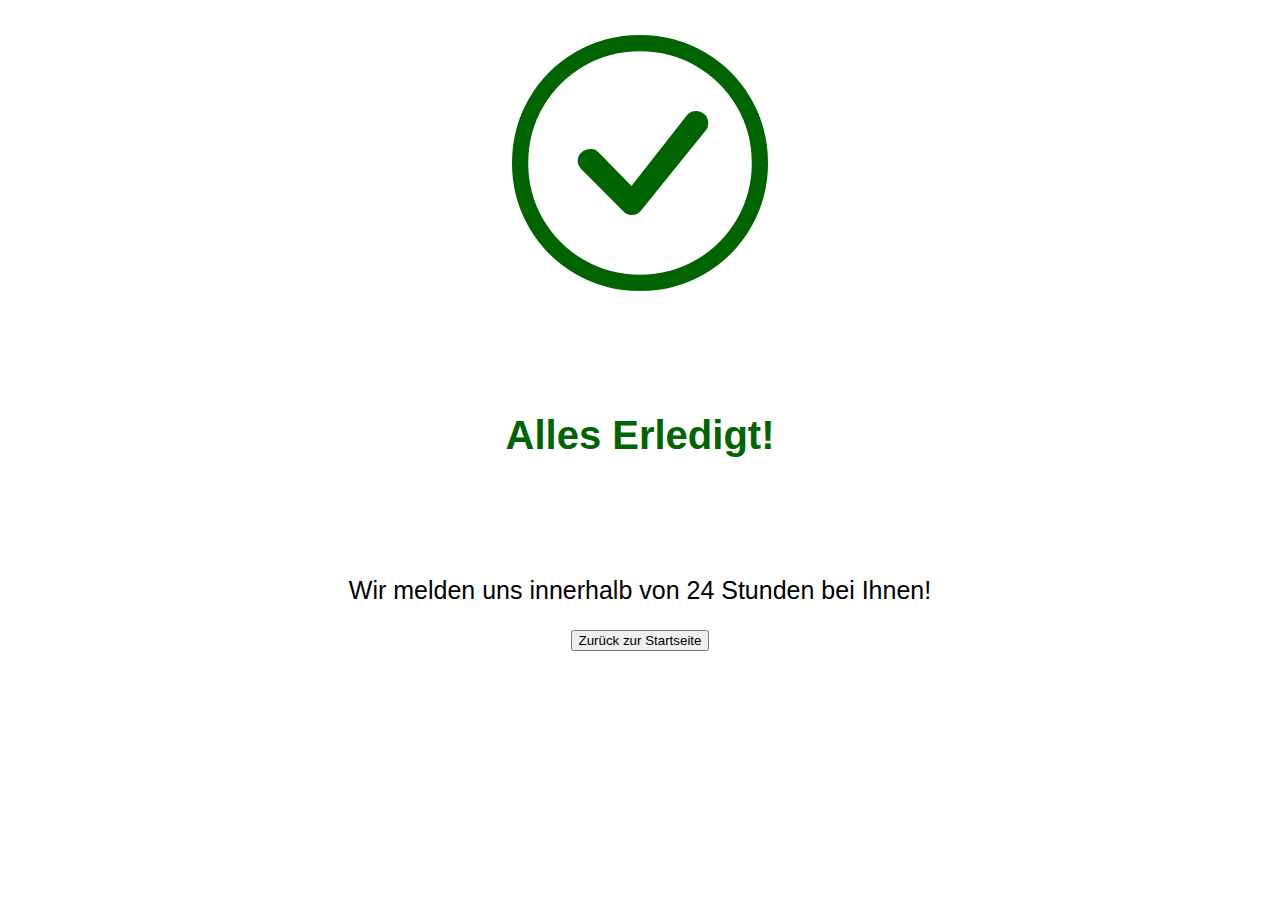
<file: okay.html>
<!doctype html>
<html lang="en">
  <head>
    <!-- Required meta tags -->
    <meta charset="utf-8">
    <meta http-equiv="X-UA-Compatible" content="IE=Edge"/>
    <meta name="viewport" content="width=device-width, initial-scale=1">
   
    <!-- Bootstrap CSS -->
    <link href="https://cdn.jsdelivr.net/npm/bootstrap@5.3.0/dist/css/bootstrap.min.css" rel="stylesheet" integrity="sha384-9ndCyUaIbzAi2FUVXJi0CjmCapSmO7SnpJef0486qhLnuZ2cdeRhO02iuK6FUUVM" crossorigin="anonymous">
    <link rel="stylesheet" href="https://cdn.jsdelivr.net/npm/bootstrap-icons@1.11.3/font/bootstrap-icons.min.css">
    <link href='https://fonts.googleapis.com/css?family=Lunasima' rel='stylesheet'>
    <link rel="stylesheet" href="style.css">
    <title>Physiotherapie ATLAS</title>
  </head>
  <body class="vh-100 overflow-auto" style="background-color: white;">

  <script src="https://cdn.jsdelivr.net/npm/bootstrap@5.3.0/dist/js/bootstrap.bundle.min.js" integrity="sha384-geWF76RCwLtnZ8qwWowPQNguL3RmwHVBC9FhGdlKrxdiJJigb/j/68SIy3Te4Bkz" crossorigin="anonymous"></script>
 <br>
  <div class="container-fluid d-flex justify-content-center align-items-center">
    <div class="col-md-4">
        <div class="postit">
            <i class="bi bi-check-circle" style="font-size: 16rem; color: darkgreen;"></i>
            <h6>Alles Erledigt!</h6>
            <p>Wir melden uns innerhalb von 24 Stunden bei Ihnen!</p>
            <a href="index.html"><button type="button" class="btn btn-outline-success">Zurück zur Startseite</button></a>
        </div>
    </div>
</div>

 
  </body>
  </html>
</file>
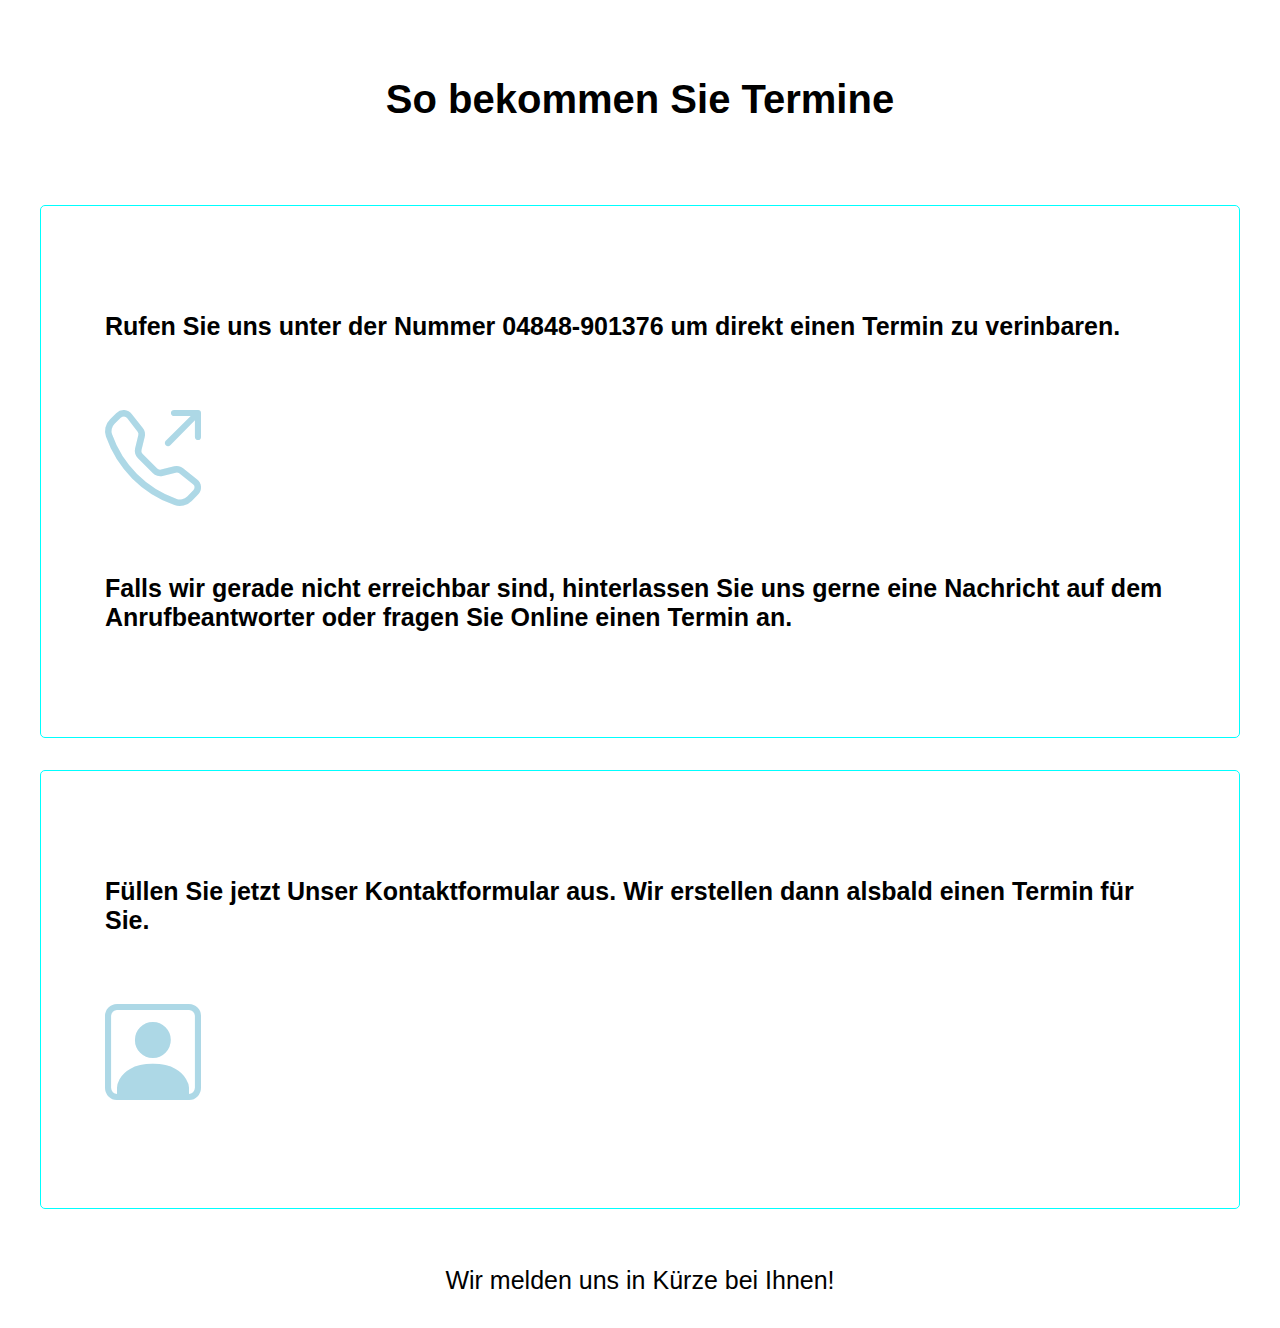
<file: termin.html>
<!doctype html>
<html lang="en">
  <head>
    <!-- Required meta tags -->
    <meta charset="utf-8">
    <meta http-equiv="X-UA-Compatible" content="IE=Edge"/>
    <meta name="viewport" content="width=device-width, initial-scale=1">
   
    <!-- Bootstrap CSS -->
    <link href="https://cdn.jsdelivr.net/npm/bootstrap@5.3.0/dist/css/bootstrap.min.css" rel="stylesheet" integrity="sha384-9ndCyUaIbzAi2FUVXJi0CjmCapSmO7SnpJef0486qhLnuZ2cdeRhO02iuK6FUUVM" crossorigin="anonymous">
    <link rel="stylesheet" href="https://cdn.jsdelivr.net/npm/bootstrap-icons@1.11.3/font/bootstrap-icons.min.css">
    <link href='https://fonts.googleapis.com/css?family=Lunasima' rel='stylesheet'>
    <link rel="stylesheet" href="style.css">
    <title>Physiotherapie ATLAS</title>
  </head>
  <body class="vh-100 overflow-auto">

  <script src="https://cdn.jsdelivr.net/npm/bootstrap@5.3.0/dist/js/bootstrap.bundle.min.js" integrity="sha384-geWF76RCwLtnZ8qwWowPQNguL3RmwHVBC9FhGdlKrxdiJJigb/j/68SIy3Te4Bkz" crossorigin="anonymous"></script>
 
  <div class="note">
    <br>
    <br>
    <h2>So bekommen Sie Termine</h2> 
    <br>
</div>

<div class="row">
    <div class="col-md-6">
        <div class="kleinebox">
            <h5>Rufen Sie uns unter der Nummer 04848-901376 um direkt einen Termin zu verinbaren.</h5>
            <br>
            <a href="tel:0484-901376"<button type="button" class="btn btn-outline-info"><i class="bi bi-telephone-outbound" style="font-size: 6rem; color: lightblue""></i></button></a>
            <br>
            <h5>Falls wir gerade nicht erreichbar sind, hinterlassen Sie uns gerne eine Nachricht auf dem Anrufbeantworter oder fragen Sie Online einen Termin an.</h5>
        </div>
    </div>
    <div class="col-md-6">
        <div class="kleinebox">
            <h5>Füllen Sie jetzt Unser Kontaktformular aus. Wir erstellen dann alsbald einen Termin für Sie.</h5>
            <br>
            <a href="formular.html"<button type="button" class="btn btn-outline-info"><i class="bi bi-person-square" style="font-size: 6rem; color: lightblue""></i></button></a>
            <br>
            <br>
        </div>
    </div>
</div>

<div class="note text-center">
    <p>Wir melden uns in Kürze bei Ihnen!</p>
</div>

  </body>
  </html>
</file>
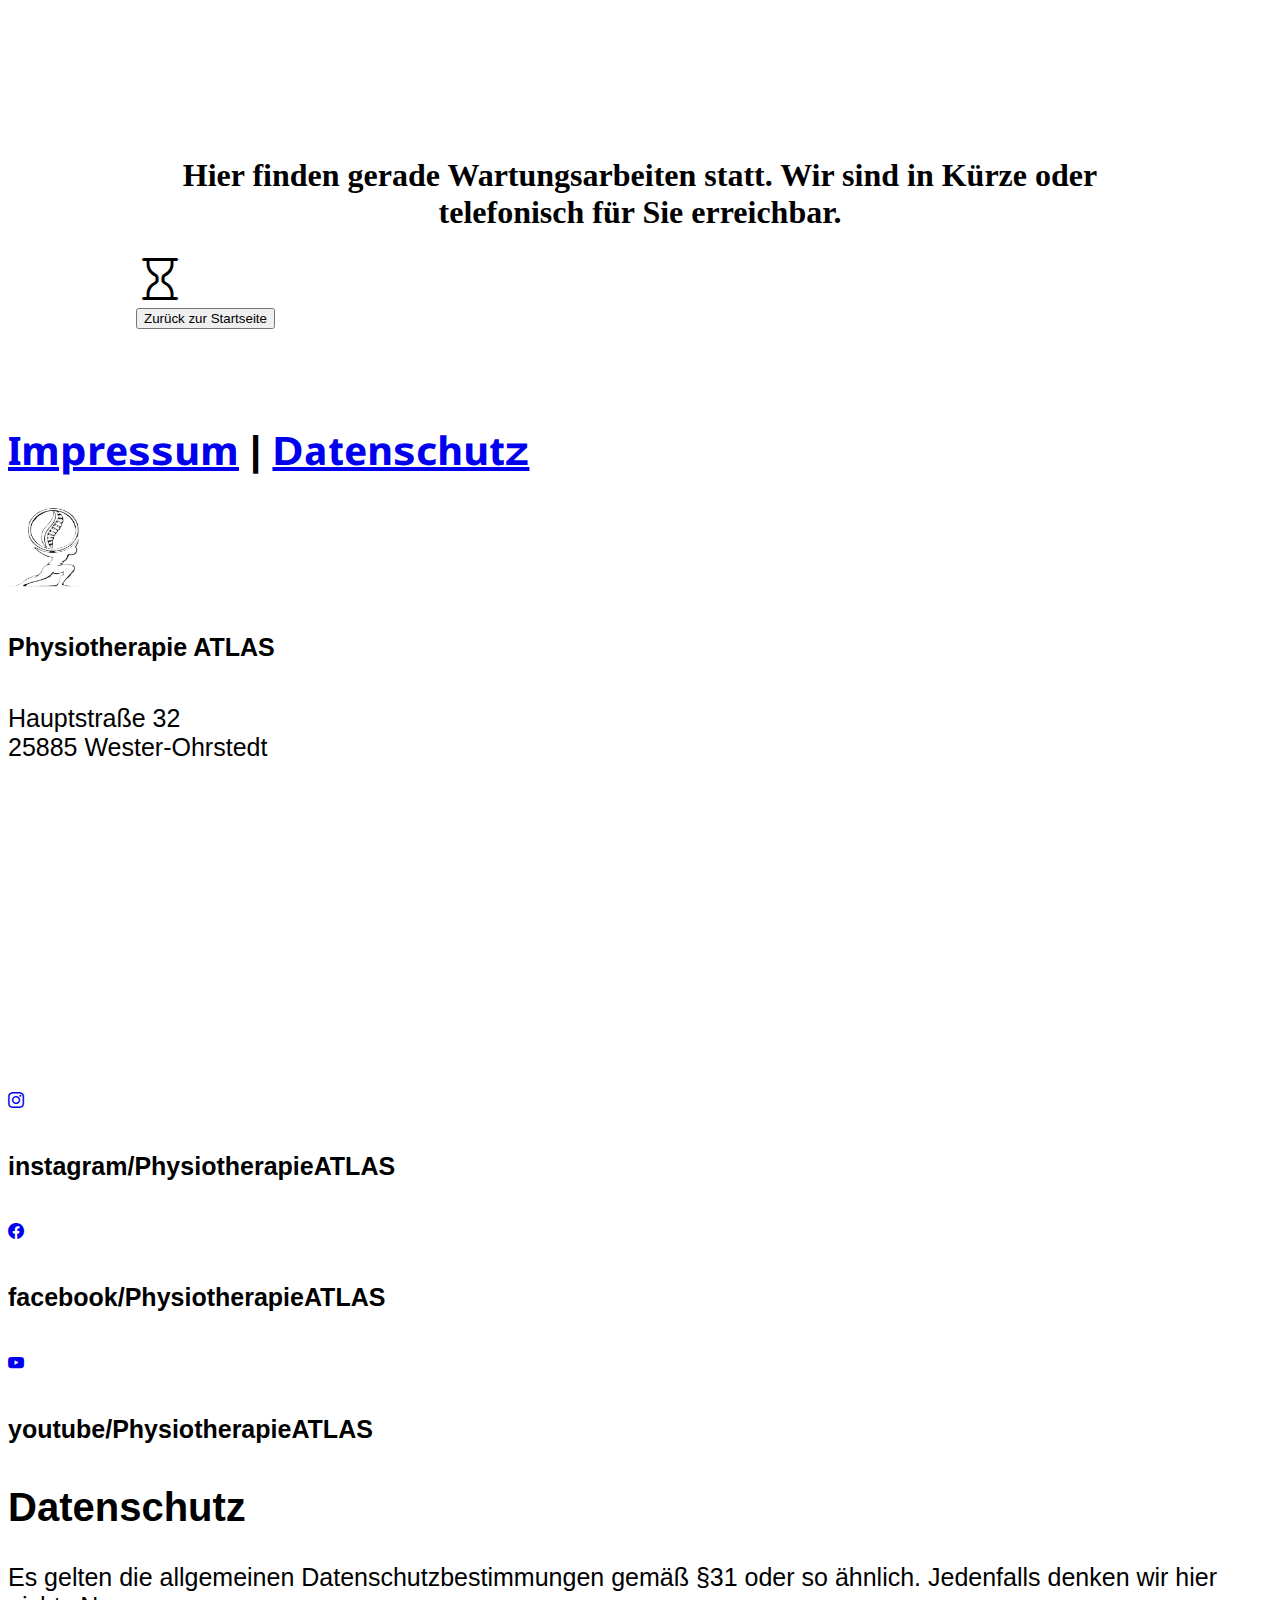
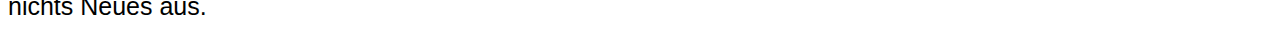
<file: wartung.html>
<!DOCTYPE html>
<html lang="en">
<head>
   <!-- Required meta tags -->
   <meta charset="utf-8">
   <meta http-equiv="X-UA-Compatible" content="IE=Edge"/>
   <meta name="viewport" content="width=device-width, initial-scale=1">
  
   <!-- Bootstrap CSS -->
   <link href="https://cdn.jsdelivr.net/npm/bootstrap@5.3.0/dist/css/bootstrap.min.css" rel="stylesheet" integrity="sha384-9ndCyUaIbzAi2FUVXJi0CjmCapSmO7SnpJef0486qhLnuZ2cdeRhO02iuK6FUUVM" crossorigin="anonymous">
   <link rel="stylesheet" href="https://cdn.jsdelivr.net/npm/bootstrap-icons@1.11.3/font/bootstrap-icons.min.css">
   <link href='https://fonts.googleapis.com/css?family=Lunasima' rel='stylesheet'>
   <link rel="stylesheet" href="style.css">
   <link rel="icon" type="images/simplelogo" href="images/logostart.jpg" />
   <title>Physiotherapie ATLAS</title>
 </head>


<body>

<main>
<div class="social-container">
    <h1>Hier finden gerade Wartungsarbeiten statt. Wir sind in Kürze oder telefonisch für Sie erreichbar.</h1>
    <i class="bi bi-hourglass" style="font-size: 3rem;""></i>    
    <br>
    <a href="index.html"><button type="button" class="btn btn-outline-success">Zurück zur Startseite</button></a>
        
</div>
</main>
</body>

<footer class="bg-dark text-white py-5">
    <!-- Impressum und Datenschutz -->
    <div class="text-center mb-4">
      <h2>
        <a href="/impressum.html" class="text-white text-decoration-none">Impressum</a> | 
        <a href="/datenschutz.html" class="text-white text-decoration-none">Datenschutz</a>
      </h2>
      <div class="border-bottom border-white my-3" style="font-size: 4rem;"></div>
    </div>
  
    <!-- Footer-Inhalte -->
    <div class="container">
      <div class="row text-center">
        <!-- Unternehmensinformationen -->
        <div class="col-md-4">
          <img src="images/logotransp.png" width="80" height="80" class="mb-3" alt="Logo">
          <h5>Physiotherapie ATLAS</h5>
          <p>Hauptstraße 32<br>25885 Wester-Ohrstedt</p>
        </div>
  
        <!-- Google Maps -->
        <div class="col-md-4">
          <iframe 
            src="https://www.google.com/maps/embed?pb=!1m18!1m12!1m3!1d2314.5401876645883!2d9.160050277244407!3d54.54160237266004!2m3!1f0!2f0!3f0!3m2!1i1024!2i768!4f13.1!3m3!1m2!1s0x47b37c3dc19b8c3b%3A0xc3fd1063952b8f3a!2sHauptstra%C3%9Fe%2032%2C%2025885%20Wester-Ohrstedt!5e0!3m2!1sde!2sde!4v1728334939405!5m2!1sde!2sde"
            width="400" height="300" style="border:0;" allowfullscreen="" loading="lazy"></iframe>
        </div>
  
        <!-- Social Media Links -->
        <div class="col-md-4">
          <div class="d-flex flex-column align-items-center">
            <div class="social-container mb-3">
              <a href="https://www.instagram.com/physiotherapieatlas/" class="social-icon instagram-icon mb-2">
                <i class="bi bi-instagram"></i>
              </a>
              <h5 class="social-text">instagram/PhysiotherapieATLAS</h5>
            </div>
  
            <div class="social-container mb-3">
              <a href="https://www.facebook.com/profile.php?id=61568177827177" class="social-icon facebook-icon mb-2">
                <i class="bi bi-facebook"></i>
              </a>
              <h5 class="social-text">facebook/PhysiotherapieATLAS</h5>
            </div>
  
            <div class="social-container">
              <a href="https://www.youtube.com/watch?v=ta5QO8DHuDE" class="social-icon youtube-icon mb-2">
                <i class="bi bi-youtube"></i>
              </a>
              <h5 class="social-text">youtube/PhysiotherapieATLAS</h5>
            </div>
          </div>
        </div>
      </div>
    </div>
  
    <!-- Datenschutzhinweis -->
    <div class="text-center mt-4">
      <h2>Datenschutz</h2>
      <div class="border-bottom border-white my-3" style="font-size: 4rem;"></div>
      <p class="mb-0">Es gelten die allgemeinen Datenschutzbestimmungen gemäß §31 oder so ähnlich. Jedenfalls denken wir hier nichts Neues aus.</p>
    </div>
  </footer>
</html>
</file>
<file: style.css>
body {
    background-color: #87CEES;
  }
  
main {
    padding-top: 8rem;
    padding-left: 8rem;
    padding-right: 8rem;
    padding-bottom: 4rem;
   
    justify-content: center;
  }

  .dunkel{
    padding-top: 4rem;
    padding-left: 8rem;
    padding-right: 8rem;
    padding-bottom: 4rem;
   
    justify-content: center;
    background-color: black;
    color:white;
  }

  .carousel {
    max-height: 60vh; /* Maximalhöhe des Carousels */
    overflow: hidden;  /* Überlauf verstecken */
}



.carousel-inner img {
    max-height: 100%;  /* Bildhöhe auf 100% der Carousel-Höhe beschränken */
    object-fit: cover;  /* Bild anpassen */
}

.carousel-caption {
    position: absolute; /* Position absolut */
    top: 50%;           /* In der Mitte des Carousels */
    left: 50%;          /* In der Mitte des Carousels */
    transform: translate(-50%, -50%); /* Zentrieren */
    text-align: center; /* Text zentrieren */
}


  h1{
    text-align: center;
    font-weight: bolder;
    
  }
 
  
h2{
  font-family: Arial, Helvetica, sans-serif;
  font-size: 40px;
  font-weight: bold;
}


h5{
  font-family: Arial, Helvetica, sans-serif;
  font-size: 25px;
  font-weight: bold;
}


h6{
  font-family: Arial, Helvetica, sans-serif;
  font-size: 40px;
  font-weight: bold;
  color: darkgreen;
}
  p {
    font-family: Arial, Helvetica, sans-serif;
    font-size: 25px;
  }

a{
  font-family: 'Lunasima';
}

.postit {
  display: flex;
  flex-direction: column;
  align-items: center; /* Zentriert die Kinder horizontal */
  text-align: center; /* Zentriert den Text */
  background-color: white;
}

.note{
  display: flex;

  align-items: center; /* Zentriert die Kinder horizontal */
  flex-direction: column;

}

.kleinebox {
  display: flex; /* Flexbox aktivieren */
  flex-direction: column; /* Vertikale Anordnung der Kinder */
  padding: 4rem; /* Weniger Padding für bessere Höhe */
  margin: 2rem; 
  background-color: white;
  border: aqua solid 1px; /* Rahmen mit Breite */
  border-radius: 5px; /* Abgerundete Ecken */
}


.card{
  padding-left: 2rem;
  padding-right: 2rem;
  padding-top: 0rem;
  padding-bottom: 1rem;
  height: 600px;
  border-radius: 0;
  cursor: pointer;
  margin-top: 100px;
}

.card2{
  padding-left: 2rem;
  padding-right: 2rem;
  padding-top: 0rem;
  padding-bottom: 1rem;
  height: 400px;
  border-radius: 0;
  cursor: pointer;
  margin-top: 100px;
}


.card-body{
  margin-top: -60px;
padding-left: 2rem;
}



.card-body1{
  height: 150px;
  margin-top: -60px;
padding-left: 2rem;
}

.card-img-top{
  border-radius: 50%;
  height: 250px;
  width: 250px;
  position: relative;
  left: 30px;
  top: -80px;
  object-fit: cover;
}

.card-img-top2{
  border-radius: 50%;
  height: 250px;
  width: 250px;
  position: relative;
  left: 90px;
  top: -80px;
  object-fit: cover;
}

.card-img-top2:hover{
  transform: scale(1.24);
}

.card-img-top:hover{
  transform: scale(1.24);
}

html {
  scroll-padding-top: 80px; /* Höhe der Navbar */
}



/* Medienabfragen für kleinere Bildschirme */
@media (max-width: 768px) {
  .carousel-caption h2 {
      font-size: 1.5rem; /* Kleinere Schriftgröße */
  }
  .carousel-caption p {
      font-size: 1rem; /* Kleinere Schriftgröße */
  }
  .carousel {
      max-height: 50vh; /* Kleinere maximale Höhe für mobile Geräte */
  }

  iframe{
    width: auto;
    height: auto;
  }
  main{
    padding: 2rem;
  }

  .dunkel{
    padding-top: 2rem;
    padding-left: 4rem;
    padding-right: 4rem;
    padding-bottom: 4rem;
   
    justify-content: center;
    background-color: black;
    color:white;
  }

  .card-img-top2{
    left: 95px;
  }

  .card-img-top{
    left: 80px;
  }

}




@media(max-width: 991px){
    .sidebar{
        background-color: rgba(255, 255, 255, 0.15);
        backdrop-filter: blur(10px);
     }
}
</file>
